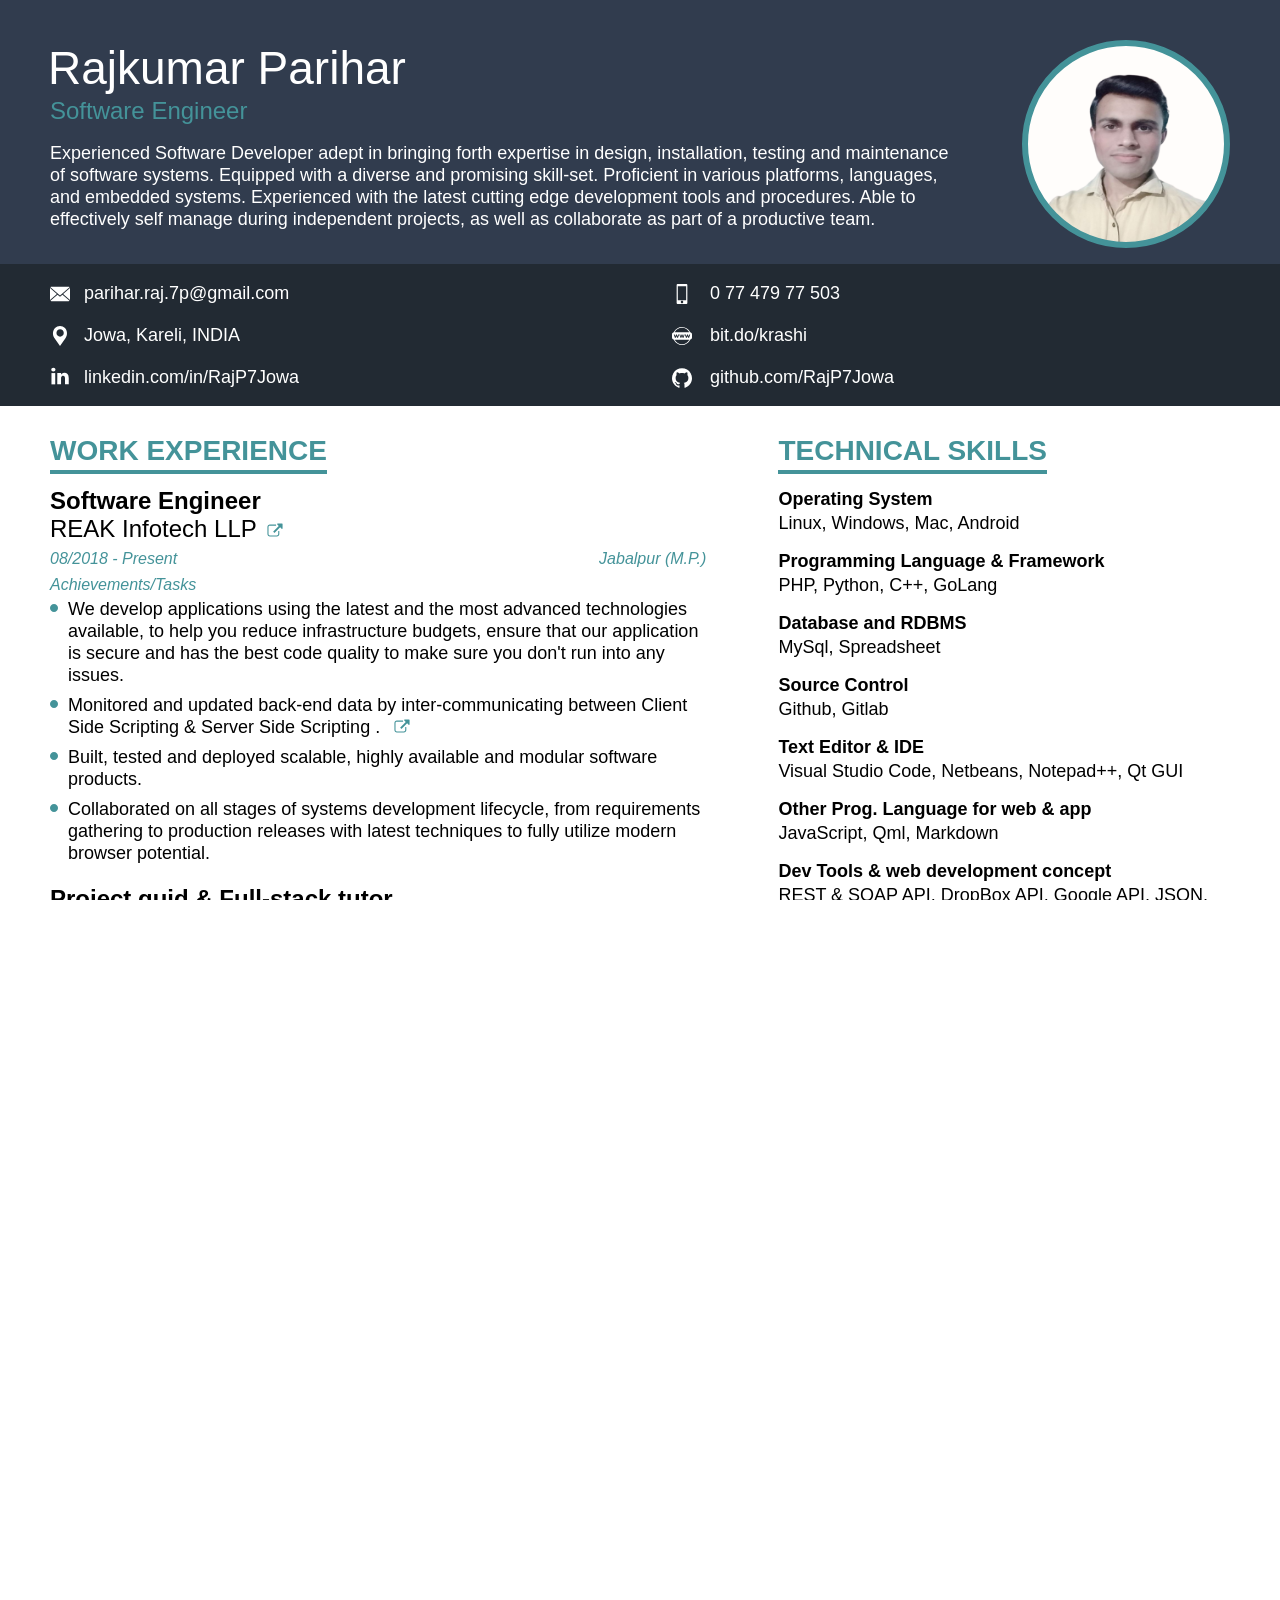
<file: index.html>
<html xml:lang="en-US" id="Ramni" lang="en-US"><head>
    <meta http-equiv="content-type" content="text/html; charset=UTF-8">
    <meta charset="utf-8">
    <title>Raj Parihar</title>
    <link rel="stylesheet" type="text/css" href="./assets/styles.css">
   
    <meta name="title" content="Raj Parihar">
    <meta name="description" content="Software Engineer">

    <!-- Open Graph / Facebook -->
    <meta property="og:type" content="website">
    <meta property="og:url" content="https://bit.do/rajp7jowa/">
    <meta property="og:title" content="Raj Parihar">
    <meta property="og:description" content="Software Engineer">
    <meta property="og:image" content="https://repository-images.githubusercontent.com/254122640/ba343c00-8d69-11eb-802e-8c443d998c90">

    <!-- Twitter -->
    <meta property="twitter:card" content="summary_large_image">
    <meta property="twitter:url" content="https://bit.do/rajp7jowa/">
    <meta property="twitter:title" content="Raj Parihar">
    <meta property="twitter:description" content="Software Engineer">
    <meta property="twitter:image" content="https://repository-images.githubusercontent.com/254122640/ba343c00-8d69-11eb-802e-8c443d998c90">

    
</head>

<body id="q1sx_q-editor" q1uc_q-status="done" class="hover-firefox q1jj_q-firefox q1jg_q-download-due-to-premium" data-nvt-category="editor" data-q1vy_q-mode="q1sv_q-resume-edit">
    <div class="q1ne_q-page q1ta_q-wrapper qjx_q" data-q1ns_q="A4" data-q1vz_q-id="b56bf180-78b7-11ea-92cc-2b1dc00fddeb">
        <div class="yna-x-doc-4 q1ta_q q1ta_q-resume" data-q1ss_q-option="ubuntu" data-q1ss_q-size="2" data-q1qo_q-class="2" data-q1qo_q-option="1" data-q1tt_q="mid" data-q1jq_q="58" data-q1jq_q-rates-left="x-bs-2" data-q1jq_q-rates-right="x-bs-1" data-q1su_q-label-hide="false" data-q1nu_q-index="3" data-q1ta_q-index="0" data-q1ma_q="1612681347438-0" data-cv-resume-has-footer="false">
            <div class="q1ne_q-sides q1nt_q-box">
                <div class="x-t-c1 q1xq_q-side-top" data-q1qd_q-show="true" data-q1qd_q-style="round">
                    <div class="q1xq_q-header">
                        <div class="q1xq_q-header-inner">
                            <div class="q1xq_q-specific-sub-header q1xf_q-sizing q1gi_q-after">
                                <div class="q1xq_q-name-container">
                                    <div class="q1py_q-full-name q1ss_q-size-a q1ss_q-b q1xk_q-wrap-pdf ">
                                        Rajkumar Parihar</div>
                                    <div class="q1tj_q-title">
                                        <div class="yna-section-title yna-section-title q1jh_q q1nj_q-basic q1jh_q-simple" data-q1hk_q="title1586255148465" data-q1db_q="title">
                                            <div class="q1wb_q q1cu_q-field q1cu_q-field-outer" data-novo-align="" data-q1vh_q-text-enabled="false">
                                                <div class="q1wb_q q1cu_q-field q1cu_q-field-inner">
                                                    <div data-q1py_q="title-desc" class="q1ss_q-size-c q1ss_q-b q1py_q x-t-c1-color q1xk_q-wrap-pdf q1py_q-mandatory" data-qwd_q="Professional Title">Software
                                                        Engineer
                                                    </div>
                                                </div>
                                            </div>
                                        </div>
                                    </div>
                                </div>
                                <div class="q1tj_q-summary">
                                    <div class="yna-section-summary q1jh_q q1nj_q-basic q1jh_q-simple" data-q1hk_q="summary1586255152680" data-q1db_q="summary">
                                        <div class="q1wb_q q1cu_q-field q1cu_q-field-outer" data-novo-align="" data-q1vh_q-text-enabled="true">
                                            <div class="q1wb_q q1cu_q-field q1cu_q-field-inner">
                                                <div class="q1py_q q1ss_q-size-e q1ss_q-b q1py_q-mandatory">Experienced Software Developer adept in bringing forth expertise in design, installation, testing and maintenance of software systems. Equipped with a diverse and promising skill-set. Proficient in various platforms, languages, and embedded systems. Experienced with the latest cutting edge development tools and procedures. Able to effectively self manage during independent projects, as well as collaborate as part of a productive team.</div>
                                            </div>
                                        </div>
                                    </div>
                                </div>
                            </div>
                            <div class="q1cu_q-photo q1jh_q  q1jh_q-mode-edit" data-q1db_q="photo">

                                <div class="q1qd_q-holder" style="width:208px!important; max-width:220px!important; max-height:220px!important;">
                                    <div class="q1qd_q-holder-img x-t-c2-border" style="width:208px!important; max-width:220px!important; max-height:220px!important; height:208px!important; background: url('./assets/rajimg.png') no-repeat;background-size: 100% 100%;">
                                    </div>
                                </div>
                            </div>
                        </div>
                    </div>
                    <div class="q1tj_q-contact x-t-c1-darker q1tj_q-0 q1xq_q-full-width">
                        <div class="yna-section-contact q1jh_q q1jh_q-simple" data-q1db_q="contact" data-das="1612681760366" data-q1jx_q-groups="true">
                            <div class="q1xi_q-group">
                                <div class="q1xq_q-contact" data-q1py_q-name="email">
                                    <div class="q1tc_q-contact" style="background-image: url('./assets/email.svg');">
                                    </div><a href="mailto:parihar.raj.7p@gmail.com" class="q1py_q-contact q1ss_q-size-e q1ss_q-b q1xk_q-wrap-pdf ">parihar.raj.7p@gmail.com</a>
                                </div>
                                <div class="q1xq_q-contact" data-q1py_q-name="phone">
                                    <div class="q1tc_q-contact" style="background-image: url('./assets/phone.svg');">
                                    </div><a class="q1py_q-contact q1ss_q-size-e q1ss_q-b q1xk_q-wrap-pdf " href="./profile.png">0 77
                                        479 77 503</a>
                                </div>
                            </div>
                            <div class="q1xi_q-group">
                                <div class="q1xq_q-contact" data-q1py_q-name="address_mask">
                                    <div class="q1tc_q-contact" style="background-image: url('./assets/address.svg');">
                                    </div><a class="q1py_q-contact q1ss_q-size-e q1ss_q-b q1xk_q-wrap-pdf " href="https://goo.gl/maps/8654zmmfM7KNDVEi8">Jowa,
                                        Kareli, INDIA</a>
                                </div>
                                <div class="q1xq_q-contact" data-q1py_q-name="website">
                                    <div class="q1tc_q-contact" style="background-image: url('./assets/www.svg');">
                                    </div><a href="http://bit.do/krashi" class="q1py_q-contact q1ss_q-size-e q1ss_q-b q1xk_q-wrap-pdf ">bit.do/krashi</a>
                                </div>
                            </div>
                            <div class="q1xi_q-group">
                                <div class="q1xq_q-contact" data-q1py_q-name="linkedin">
                                    <div class="q1tc_q-contact" style="background-image: url('./assets/linkedin.svg');">
                                    </div><a href="https://linkedin.com/in/RajP7Jowa" class="q1py_q-contact q1ss_q-size-e q1ss_q-b q1xk_q-wrap-pdf ">linkedin.com/in/RajP7Jowa</a>
                                </div>
                                <div class="q1xq_q-contact" data-q1py_q-name="github">
                                    <div class="q1tc_q-contact" style="background-image: url('./assets/github.svg');">
                                    </div><a href="https://github.com/RajP7Jowa" class="q1py_q-contact q1ss_q-size-e q1ss_q-b q1xk_q-wrap-pdf ">github.com/RajP7Jowa</a>
                                </div>
                            </div>
                        </div>
                    </div>
                </div>
                <div class="xslot1" data-q1gm_q-level="0">
                    <div class="yna-section-work q1jh_q  q1wc_q-big qzv_q" data-qzz_q="1" data-q1xk_q-el-list-el-row="1" data-q1db_q="work">
                        <div class="q1xq_q-section-header ">
                            <div class="q1jh_q-header-holder q1gi_q-after">
                                <div class="x-t-c2-border q1gi_q-after q1nt_q-box">
                                    <div class="q1wb_q q1cu_q-field q1cu_q-field-outer" data-novo-align="" data-q1vh_q-text-enabled="false">
                                        <div class="q1wb_q q1cu_q-field q1cu_q-field-inner">
                                            <div data-q1py_q="work-lbl" tabindex="-1" class="q1py_q q1py_q-label q1ss_q-size-b q1ss_q-a x-t-c1-color q1xk_q-wrap-pdf  q1py_q-label" data-qwd_q="Work Experience">
                                                Work Experience</div>
                                        </div>
                                    </div>
                                </div>
                            </div>
                        </div>
                        <div class="qzv_q">
                            <div class="q1xi_q-group" data-q1xi_q-group-key="work1586255183401">
                                <div class="yna-el-work-0 q1xi_q" data-q1hk_q="work1586255183401" data-q1xi_q-index="0">
                                    <div class="q1xq_q-el-content">
                                        <div class="q1xq_q-el-role">
                                            <div class="q1wb_q q1cu_q-field q1cu_q-field-outer" data-novo-align="" data-q1vh_q-text-enabled="false">
                                                <div class="q1wb_q q1cu_q-field q1cu_q-field-inner">
                                                    <div data-q1py_q="work-x_vs-role" class="q1py_q-el q1ss_q-size-c q1ss_q-a  q1xk_q-wrap-pdf q1py_q-mandatory" data-qwd_q="Title/Position">Software
                                                        Engineer
                                                    </div>
                                                </div>
                                            </div>
                                        </div>
                                        <div class="q1xq_q-el-place">
                                            <div class="q1wb_q q1cu_q-field q1cu_q-field-outer" data-novo-align="" data-q1vh_q-text-enabled="false">
                                                <div class="q1wb_q q1cu_q-field q1cu_q-field-inner">
                                                    <div data-q1py_q="work-x_vs-place" class="q1py_q-el q1ss_q-size-c q1ss_q-b q1xk_q-wrap-pdf q1py_q-mandatory" data-qwd_q="Workplace/Company">REAK
                                                        Infotech LLP<div class="q1cy_q-doc-wrap yna-q1vz_q-just-visual">
                                                            &nbsp;<a class="q1cy_q-doc yna-q1vz_q-just-visual" href="http://reak.in/"><svg class="q1tc_q-hyperlink yna-q1vz_q-just-visual" style="background-image: url('./assets/link.svg')"></svg></a>
                                                        </div>
                                                    </div>
                                                </div>
                                            </div>
                                        </div>
                                        <div class="q1ne_q-el-period q1te_q-component">
                                            <div class="q1wb_q q1cu_q-field q1cu_q-field-outer" data-novo-align="" data-q1vh_q-text-enabled="false">
                                                <div class="q1wb_q q1cu_q-field q1cu_q-field-inner">
                                                    <div data-q1py_q="work-x_vs-period" tabindex="-1" class="q1ss_q-size-f q1ss_q-c x-t-c1-color q1py_q-el-period x-t-c1-color q1xk_q-wrap-pdf q1py_q-el q1py_q-inline-block" data-qwd_q="mm/yyyy - Present">
                                                        08/2018&nbsp;-&nbsp;Present<div class="yna-q1vz_q-just-visual q1tl_q-just-white">
                                                            ,&nbsp;</div>
                                                    </div>
                                                </div>
                                            </div>
                                            <div class="q1xq_q-loc-right q1xq_q-el-loc">
                                                <div class="q1wb_q q1cu_q-field q1cu_q-field-outer" data-novo-align="" data-q1vh_q-text-enabled="false">
                                                    <div class="q1wb_q q1cu_q-field q1cu_q-field-inner">
                                                        <div data-q1py_q="work-x_vs-loc" class="q1py_q-el q1ss_q-size-f q1ss_q-c x-t-c1-color q1xk_q-wrap-pdf" data-qwd_q="City, Country (optional)">Jabalpur (M.P.)
                                                        </div>
                                                    </div>
                                                </div>
                                            </div>
                                        </div>
                                        <div class="q1xq_q-el-list">
                                            <div class="q1xq_q-el-header">
                                                <div class="q1gi_q-after q1nt_q-box">
                                                    <div class="q1wb_q q1cu_q-field q1cu_q-field-outer" data-novo-align="" data-q1vh_q-text-enabled="false">
                                                        <div class="q1wb_q q1cu_q-field q1cu_q-field-inner">
                                                            <div data-q1py_q="work-x_vs-lbl_list" tabindex="-1" class="q1ss_q-size-f q1ss_q-c q1py_q-el q1py_q-label x-t-c1-color q1xk_q-wrap-pdf q1py_q-label" data-qwd_q="Achievements/Tasks">
                                                                Achievements/Tasks</div>
                                                        </div>
                                                    </div>
                                                </div>
                                            </div>
                                            <div class="q1su_q q1ss_q-b">
                                                <div class="q1xq_q-group" data-q1wy_q-temp="work-1612681347303-1612681347300">
                                                    <div class="yna-list-el-work-0-list-0 q1su_q-el" data-q1su_q-el-index="0" data-q1wy_q-temp="1612681347303">
                                                        <div class="q1ne_q-list-item-bullet" style="background-image: url('./assets/circle.svg');">
                                                        </div>
                                                        <div class="q1xq_q-el-sub-content">
                                                            <div class="q1wb_q q1cu_q-field q1cu_q-field-outer" data-novo-align="" data-q1vh_q-text-enabled="true">
                                                                <div class="q1wb_q q1cu_q-field q1cu_q-field-inner">
                                                                    <div data-q1py_q="work-x_vs-list-x_vs" class="q1py_q-el q1ss_q-size-e" data-qwd_q="Accomplishment/Responsibility/Task">
                                                                       We develop applications using the latest and the most advanced technologies available, to help you reduce infrastructure budgets, ensure that our application is secure and has the best code quality to make sure you don't run into any issues.                                                                       
                                                                    </div>
                                                                </div>
                                                            </div>
                                                        </div>
                                                    </div>
                                                </div>
                                                <div class="q1xq_q-group" data-q1wy_q-temp="work-1612681347304-1612681347300">
                                                    <div class="yna-list-el-work-0-list-1 q1su_q-el" data-q1su_q-el-index="1" data-q1wy_q-temp="1612681347304">
                                                        <div class="q1ne_q-list-item-bullet" style="background-image: url('./assets/circle.svg');">
                                                        </div>
                                                        <div class="q1xq_q-el-sub-content">
                                                            <div class="q1wb_q q1cu_q-field q1cu_q-field-outer" data-novo-align="" data-q1vh_q-text-enabled="true">
                                                                <div class="q1wb_q q1cu_q-field q1cu_q-field-inner">
                                                                    <div class="q1py_q-el q1ss_q-size-e"> Monitored and updated back-end data by inter-communicating between Client Side Scripting &amp; Server Side Scripting .
                                                                        <div class="q1cy_q-doc-wrap yna-q1vz_q-just-visual">
                                                                            &nbsp;<a class="q1cy_q-doc yna-q1vz_q-just-visual" href="https://mul8r.com/"><svg class="q1tc_q-hyperlink yna-q1vz_q-just-visual" style="background-image: url('./assets/link.svg')"></svg></a>
                                                                        </div>
                                                                    </div>
                                                                </div>
                                                            </div>
                                                        </div>
                                                    </div>
                                                </div>
                                                <div class="q1xq_q-group" data-q1wy_q-temp="work-1612681347305-1612681347300">
                                                    <div class="yna-list-el-work-0-list-2 q1su_q-el" data-q1su_q-el-index="2" data-q1wy_q-temp="1612681347305">
                                                        <div class="q1ne_q-list-item-bullet" style="background-image: url('./assets/circle.svg');">
                                                        </div>
                                                        <div class="q1xq_q-el-sub-content">
                                                            <div class="q1wb_q q1cu_q-field q1cu_q-field-outer" data-novo-align="" data-q1vh_q-text-enabled="true">
                                                                <div class="q1wb_q q1cu_q-field q1cu_q-field-inner">
                                                                    <div class="q1py_q-el q1ss_q-size-e"> Built, tested and deployed scalable, highly available and modular software products.</div>
                                                                </div>
                                                            </div>
                                                        </div>
                                                    </div>
                                                </div>
                                                <div class="q1xq_q-group" data-q1wy_q-temp="work-1612681347306-1612681347300">
                                                    <div class="yna-list-el-work-0-list-3 q1su_q-el" data-q1su_q-el-index="3" data-q1wy_q-temp="1612681347306">
                                                        <div class="q1ne_q-list-item-bullet" style="background-image: url('./assets/circle.svg');">
                                                        </div>
                                                        <div class="q1xq_q-el-sub-content">
                                                            <div class="q1wb_q q1cu_q-field q1cu_q-field-outer" data-novo-align="" data-q1vh_q-text-enabled="true">
                                                                <div class="q1wb_q q1cu_q-field q1cu_q-field-inner">
                                                                    <div class="q1py_q-el q1ss_q-size-e"> Collaborated on all stages of systems development lifecycle, from requirements gathering to production releases with latest techniques to fully utilize modern browser potential.</div>
                                                                </div>
                                                            </div>
                                                        </div>
                                                    </div>
                                                </div>
                                            </div>
                                        </div>
                                    </div>
                                </div>
                            </div>
                            
                            <div class="q1xi_q-group" data-q1xi_q-group-key="work1586255183412">
                                <div class="yna-el-work-0 q1xi_q" data-q1hk_q="work1586255183401" data-q1xi_q-index="0">
                                    <div class="q1xq_q-el-content">
                                        <div class="q1xq_q-el-role">
                                            <div class="q1wb_q q1cu_q-field q1cu_q-field-outer" data-novo-align="" data-q1vh_q-text-enabled="false">
                                                <div class="q1wb_q q1cu_q-field q1cu_q-field-inner">
                                                    <div data-q1py_q="work-x_vs-role" class="q1py_q-el q1ss_q-size-c q1ss_q-a  q1xk_q-wrap-pdf q1py_q-mandatory" data-qwd_q="Title/Position">Project guid &amp; Full-stack tutor
                                                    </div>
                                                </div>
                                            </div>
                                        </div>
                                        <div class="q1xq_q-el-place">
                                            <div class="q1wb_q q1cu_q-field q1cu_q-field-outer" data-novo-align="" data-q1vh_q-text-enabled="false">
                                                <div class="q1wb_q q1cu_q-field q1cu_q-field-inner">
                                                    <div data-q1py_q="work-x_vs-place" class="q1py_q-el q1ss_q-size-c q1ss_q-b q1xk_q-wrap-pdf q1py_q-mandatory" data-qwd_q="Workplace/Company"> 
                                                        Guru Ramdas Khalsa Institute of Science &amp; Technology.<br>
                                                        (Rajiv Gandhi Technical University, Bhopal) 
                                                        <div class="q1cy_q-doc-wrap yna-q1vz_q-just-visual">
                                                            &nbsp;<a class="q1cy_q-doc yna-q1vz_q-just-visual" href="http://grkistmca.co.in/"><svg class="q1tc_q-hyperlink yna-q1vz_q-just-visual" style="background-image: url('./assets/link.svg')"></svg></a>
                                                        </div>
                                                    </div>
                                                </div>
                                            </div>
                                        </div>
                                        <div class="q1ne_q-el-period q1te_q-component">
                                            <div class="q1wb_q q1cu_q-field q1cu_q-field-outer" data-novo-align="" data-q1vh_q-text-enabled="false">
                                                <div class="q1wb_q q1cu_q-field q1cu_q-field-inner">
                                                    <div data-q1py_q="work-x_vs-period" tabindex="-1" class="q1ss_q-size-f q1ss_q-c x-t-c1-color q1py_q-el-period x-t-c1-color q1xk_q-wrap-pdf q1py_q-el q1py_q-inline-block" data-qwd_q="mm/yyyy - Present">
                                                        04/2021&nbsp;-&nbsp;06/2021<div class="yna-q1vz_q-just-visual q1tl_q-just-white">
                                                            ,&nbsp;</div>
                                                    </div>
                                                </div>
                                            </div>
                                            <div class="q1xq_q-loc-right q1xq_q-el-loc">
                                                <div class="q1wb_q q1cu_q-field q1cu_q-field-outer" data-novo-align="" data-q1vh_q-text-enabled="false">
                                                    <div class="q1wb_q q1cu_q-field q1cu_q-field-inner">
                                                        <div data-q1py_q="work-x_vs-loc" class="q1py_q-el q1ss_q-size-f q1ss_q-c x-t-c1-color q1xk_q-wrap-pdf" data-qwd_q="City, Country (optional)">Jabalpur (M.P.)
                                                        </div>
                                                    </div>
                                                </div>
                                            </div>
                                        </div>
                                        <div class="q1xq_q-el-list">
                                            <div class="q1xq_q-el-header">
                                                <div class="q1gi_q-after q1nt_q-box">
                                                    <div class="q1wb_q q1cu_q-field q1cu_q-field-outer" data-novo-align="" data-q1vh_q-text-enabled="false">
                                                        <div class="q1wb_q q1cu_q-field q1cu_q-field-inner">
                                                            <div data-q1py_q="work-x_vs-lbl_list" tabindex="-1" class="q1ss_q-size-f q1ss_q-c q1py_q-el q1py_q-label x-t-c1-color q1xk_q-wrap-pdf q1py_q-label" data-qwd_q="Achievements/Tasks">
                                                                Achievements/Tasks</div>
                                                        </div>
                                                    </div>
                                                </div>
                                            </div>
                                            <div class="q1su_q q1ss_q-b">
                                                <div class="q1xq_q-group" data-q1wy_q-temp="work-1612681347303-1612681347300">
                                                    <div class="yna-list-el-work-0-list-0 q1su_q-el" data-q1su_q-el-index="0" data-q1wy_q-temp="1612681347303">
                                                        <div class="q1ne_q-list-item-bullet" style="background-image: url('./assets/circle.svg');">
                                                        </div>
                                                        <div class="q1xq_q-el-sub-content">
                                                            <div class="q1wb_q q1cu_q-field q1cu_q-field-outer" data-novo-align="" data-q1vh_q-text-enabled="true">
                                                                <div class="q1wb_q q1cu_q-field q1cu_q-field-inner">
                                                                    <div data-q1py_q="work-x_vs-list-x_vs" class="q1py_q-el q1ss_q-size-e" data-qwd_q="Accomplishment/Responsibility/Task"> We start training on every php project with the basics.
                                                                    </div>
                                                                </div>
                                                            </div>
                                                        </div>
                                                    </div>
                                                </div>
                                                <div class="q1xq_q-group" data-q1wy_q-temp="work-1612681347304-1612681347300">
                                                    <div class="yna-list-el-work-0-list-1 q1su_q-el" data-q1su_q-el-index="1" data-q1wy_q-temp="1612681347304">
                                                        <div class="q1ne_q-list-item-bullet" style="background-image: url('./assets/circle.svg');">
                                                        </div>
                                                        <div class="q1xq_q-el-sub-content">
                                                            <div class="q1wb_q q1cu_q-field q1cu_q-field-outer" data-novo-align="" data-q1vh_q-text-enabled="true">
                                                                <div class="q1wb_q q1cu_q-field q1cu_q-field-inner">
                                                                    <div class="q1py_q-el q1ss_q-size-e"> We help to students to split up your project into simpler modules for easy understanding.
                                                                    </div>
                                                                </div>
                                                            </div>
                                                        </div>
                                                    </div>
                                                </div>
                                                <div class="q1xq_q-group" data-q1wy_q-temp="work-1612681347305-1612681347300">
                                                    <div class="yna-list-el-work-0-list-2 q1su_q-el" data-q1su_q-el-index="2" data-q1wy_q-temp="1612681347305">
                                                        <div class="q1ne_q-list-item-bullet" style="background-image: url('./assets/circle.svg');">
                                                        </div>
                                                        <div class="q1xq_q-el-sub-content">
                                                            <div class="q1wb_q q1cu_q-field q1cu_q-field-outer" data-novo-align="" data-q1vh_q-text-enabled="true">
                                                                <div class="q1wb_q q1cu_q-field q1cu_q-field-inner">
                                                                    <div class="q1py_q-el q1ss_q-size-e"> We introduce to a well-developed repository of foundation content.</div>
                                                                </div>
                                                            </div>
                                                        </div>
                                                    </div>
                                                </div>
                                                <div class="q1xq_q-group" data-q1wy_q-temp="work-1612681347306-1612681347300">
                                                    <div class="yna-list-el-work-0-list-3 q1su_q-el" data-q1su_q-el-index="3" data-q1wy_q-temp="1612681347306">
                                                        <div class="q1ne_q-list-item-bullet" style="background-image: url('./assets/circle.svg');">
                                                        </div>
                                                        <div class="q1xq_q-el-sub-content">
                                                            <div class="q1wb_q q1cu_q-field q1cu_q-field-outer" data-novo-align="" data-q1vh_q-text-enabled="true">
                                                                <div class="q1wb_q q1cu_q-field q1cu_q-field-inner">
                                                                    <div class="q1py_q-el q1ss_q-size-e"> we guide to students integrating every module into a fully functional end product. </div>
                                                                </div>
                                                            </div>
                                                        </div>
                                                    </div>
                                                </div>
                                            </div>
                                        </div>
                                    </div>
                                </div>
                            </div>

                            <div class="q1xi_q-group" data-q1xi_q-group-key="work1586255185227">
                                <div class="yna-el-work-1 q1xi_q" data-q1hk_q="work1586255185227" data-q1xi_q-index="1">
                                    <div class="q1xq_q-el-content">
                                        <div class="q1xq_q-el-role">
                                            <div class="q1wb_q q1cu_q-field q1cu_q-field-outer" data-novo-align="" data-q1vh_q-text-enabled="false">
                                                <div class="q1wb_q q1cu_q-field q1cu_q-field-inner">
                                                    <div data-q1py_q="work-x_vs-role" class="q1py_q-el q1ss_q-size-c q1ss_q-a  q1xk_q-wrap-pdf q1py_q-mandatory" data-qwd_q="Title/Position">Software Developer and Data Analyst</div>
                                                </div>
                                            </div>
                                        </div>
                                        <div class="q1xq_q-el-place">
                                            <div class="q1wb_q q1cu_q-field q1cu_q-field-outer" data-novo-align="" data-q1vh_q-text-enabled="false">
                                                <div class="q1wb_q q1cu_q-field q1cu_q-field-inner">
                                                    <div data-q1py_q="work-x_vs-place" class="q1py_q-el q1ss_q-size-c q1ss_q-b q1xk_q-wrap-pdf q1py_q-mandatory" data-qwd_q="Workplace/Company">Ruprah
                                                        Computers
                                                        &amp; Commtech Engineers<div class="q1cy_q-doc-wrap yna-q1vz_q-just-visual">
                                                            &nbsp;<a class="q1cy_q-doc yna-q1vz_q-just-visual" href="https://www.ruprahcomputers.com/contactus.htm"><svg class="q1tc_q-hyperlink yna-q1vz_q-just-visual" style="background-image: url('./assets/link.svg')"></svg></a>
                                                        </div>
                                                    </div>
                                                </div>
                                            </div>
                                        </div>
                                        <div class="q1ne_q-el-period q1te_q-component">
                                            <div class="q1wb_q q1cu_q-field q1cu_q-field-outer" data-novo-align="" data-q1vh_q-text-enabled="false">
                                                <div class="q1wb_q q1cu_q-field q1cu_q-field-inner">
                                                    <div data-q1py_q="work-x_vs-period" tabindex="-1" class="q1ss_q-size-f q1ss_q-c x-t-c1-color q1py_q-el-period x-t-c1-color q1xk_q-wrap-pdf q1py_q-el q1py_q-inline-block" data-qwd_q="mm/yyyy - Present">
                                                        12/2017&nbsp;-&nbsp;08/2018<div class="yna-q1vz_q-just-visual q1tl_q-just-white">
                                                            ,&nbsp;</div>
                                                    </div>
                                                </div>
                                            </div>
                                            <div class="q1xq_q-loc-right q1xq_q-el-loc">
                                                <div class="q1wb_q q1cu_q-field q1cu_q-field-outer" data-novo-align="" data-q1vh_q-text-enabled="false">
                                                    <div class="q1wb_q q1cu_q-field q1cu_q-field-inner">
                                                        <div data-q1py_q="work-x_vs-loc" class="q1py_q-el q1ss_q-size-f q1ss_q-c x-t-c1-color q1xk_q-wrap-pdf" data-qwd_q="City, Country (optional)">Jabalpur (M. P.)
                                                        </div>
                                                    </div>
                                                </div>
                                            </div>
                                        </div>
                                        <div class="q1xq_q-el-list">
                                            <div class="q1xq_q-el-header">
                                                <div class="q1gi_q-after q1nt_q-box">
                                                    <div class="q1wb_q q1cu_q-field q1cu_q-field-outer" data-novo-align="" data-q1vh_q-text-enabled="false">
                                                        <div class="q1wb_q q1cu_q-field q1cu_q-field-inner">
                                                            <div data-q1py_q="work-x_vs-lbl_list" tabindex="-1" class="q1ss_q-size-f q1ss_q-c q1py_q-el q1py_q-label x-t-c1-color q1xk_q-wrap-pdf q1py_q-label" data-qwd_q="Achievements/Tasks">
                                                                Achievements/Tasks</div>
                                                        </div>
                                                    </div>
                                                </div>
                                            </div>
                                            <div class="q1su_q q1ss_q-b">
                                                <div class="q1xq_q-group" data-q1wy_q-temp="work-1612681347307-1612681347300">
                                                    <div class="yna-list-el-work-1-list-0 q1su_q-el" data-q1su_q-el-index="0" data-q1wy_q-temp="1612681347307">
                                                        <div class="q1ne_q-list-item-bullet" style="background-image: url('./assets/circle.svg');">
                                                        </div>
                                                        <div class="q1xq_q-el-sub-content">
                                                            <div class="q1wb_q q1cu_q-field q1cu_q-field-outer" data-novo-align="" data-q1vh_q-text-enabled="true">
                                                                <div class="q1wb_q q1cu_q-field q1cu_q-field-inner">
                                                                    <div data-q1py_q="work-x_vs-list-x_vs" class="q1py_q-el q1ss_q-size-e" data-qwd_q="Accomplishment/Responsibility/Task">Used programming capabilities in PHP, SQL, CSS, JavaScript and other libraries as needed.</div>
                                                                </div>
                                                            </div>
                                                        </div>
                                                    </div>
                                                </div>
                                                <div class="q1xq_q-group" data-q1wy_q-temp="work-1612681347308-1612681347300">
                                                    <div class="yna-list-el-work-1-list-1 q1su_q-el" data-q1su_q-el-index="1" data-q1wy_q-temp="1612681347308">
                                                        <div class="q1ne_q-list-item-bullet" style="background-image: url('./assets/circle.svg');">
                                                        </div>
                                                        <div class="q1xq_q-el-sub-content">
                                                            <div class="q1wb_q q1cu_q-field q1cu_q-field-outer" data-novo-align="" data-q1vh_q-text-enabled="true">
                                                                <div class="q1wb_q q1cu_q-field q1cu_q-field-inner">
                                                                    <div data-q1py_q="work-x_vs-list-x_vs" class="q1py_q-el q1ss_q-size-e" data-qwd_q="Accomplishment/Responsibility/Task"> Designed, implemented and monitored web pages and sites for continuous improvement.<div class="q1cy_q-doc-wrap yna-q1vz_q-just-visual">
                                                                            &nbsp;<a class="q1cy_q-doc yna-q1vz_q-just-visual" href="http://www.hariavtar.org/jecaajabalpur/"><svg class="q1tc_q-hyperlink yna-q1vz_q-just-visual" style="background-image: url('./assets/link.svg')"></svg></a>
                                                                        </div>
                                                                    </div>
                                                                </div>
                                                            </div>
                                                        </div>
                                                    </div>
                                                </div>
                                                <div class="q1xq_q-group" data-q1wy_q-temp="work-1612681347309-1612681347300">
                                                    <div class="yna-list-el-work-1-list-2 q1su_q-el" data-q1su_q-el-index="2" data-q1wy_q-temp="1612681347309">
                                                        <div class="q1ne_q-list-item-bullet" style="background-image: url('./assets/circle.svg');">
                                                        </div>
                                                        <div class="q1xq_q-el-sub-content">
                                                            <div class="q1wb_q q1cu_q-field q1cu_q-field-outer" data-novo-align="" data-q1vh_q-text-enabled="true">
                                                                <div class="q1wb_q q1cu_q-field q1cu_q-field-inner">
                                                                    <div data-q1py_q="work-x_vs-list-x_vs" class="q1py_q-el q1ss_q-size-e" data-qwd_q="Accomplishment/Responsibility/Task"> Electronic Data Processing for small data to extra large data volumes.</div>
                                                                </div>
                                                            </div>
                                                        </div>
                                                    </div>
                                                </div>
                                                <div class="q1xq_q-group" data-q1wy_q-temp="work-1612681347310-1612681347300">
                                                    <div class="yna-list-el-work-1-list-3 q1su_q-el" data-q1su_q-el-index="3" data-q1wy_q-temp="1612681347310">
                                                        <div class="q1ne_q-list-item-bullet" style="background-image: url('./assets/circle.svg');">
                                                        </div>
                                                        <div class="q1xq_q-el-sub-content">
                                                            <div class="q1wb_q q1cu_q-field q1cu_q-field-outer" data-novo-align="" data-q1vh_q-text-enabled="true">
                                                                <div class="q1wb_q q1cu_q-field q1cu_q-field-inner">
                                                                    <div data-q1py_q="work-x_vs-list-x_vs" class="q1py_q-el q1ss_q-size-e" data-qwd_q="Accomplishment/Responsibility/Task">  Examination Results and  other Confidential Data  Processing.<div class="q1cy_q-doc-wrap yna-q1vz_q-just-visual">
                                                                            &nbsp;<a class="q1cy_q-doc yna-q1vz_q-just-visual" href="https://www.rdujabalpur.net/"><svg class="q1tc_q-hyperlink yna-q1vz_q-just-visual" style="background-image: url('./assets/link.svg')"></svg></a>
                                                                        </div>
                                                                    </div>
                                                                </div>
                                                            </div>
                                                        </div>
                                                    </div>
                                                </div>
                                            </div>
                                        </div>
                                    </div>
                                </div>
                            </div>
                            
                        </div>
                    </div>
                    <div class="yna-section-edu q1jh_q  q1wc_q-big qzv_q" data-qzz_q="1" data-q1xk_q-el-list-el-row="2" data-q1db_q="edu">
                        <div class="q1xq_q-section-header ">
                            <div class="q1jh_q-header-holder q1gi_q-after">
                                <div class="x-t-c2-border q1gi_q-after q1nt_q-box">
                                    <div class="q1wb_q q1cu_q-field q1cu_q-field-outer" data-novo-align="" data-q1vh_q-text-enabled="false">
                                        <div class="q1wb_q q1cu_q-field q1cu_q-field-inner">
                                            <div data-q1py_q="edu-lbl" tabindex="-1" class="q1py_q q1py_q-label q1ss_q-size-b q1ss_q-a x-t-c1-color q1xk_q-wrap-pdf  q1py_q-label" data-qwd_q="Education">
                                                Education</div>
                                        </div>
                                    </div>
                                </div>
                            </div>
                        </div>
                        <div class="qzv_q">
                            <div class="q1xi_q-group" data-q1xi_q-group-key="edu1586255273130">
                                <div class="yna-el-edu-0 q1xi_q" data-q1hk_q="edu1586255273130" data-q1xi_q-index="0">
                                    <div class="q1xq_q-el-content">
                                        <div class="q1xq_q-el-role">
                                            <div class="q1wb_q q1cu_q-field q1cu_q-field-outer" data-novo-align="" data-q1vh_q-text-enabled="false">
                                                <div class="q1wb_q q1cu_q-field q1cu_q-field-inner">
                                                    <div data-q1py_q="edu-x_vs-role" class="q1py_q-el q1ss_q-size-c q1ss_q-a  q1xk_q-wrap-pdf q1py_q-mandatory" data-qwd_q="Study Program">Master of
                                                        Computer
                                                        Application (MCA)</div>
                                                </div>
                                            </div>
                                        </div>
                                        <div class="q1xq_q-el-place">
                                            <div class="q1wb_q q1cu_q-field q1cu_q-field-outer" data-novo-align="" data-q1vh_q-text-enabled="false">
                                                <div class="q1wb_q q1cu_q-field q1cu_q-field-inner">
                                                    <div data-q1py_q="edu-x_vs-place" class="q1py_q-el q1ss_q-size-c q1ss_q-b q1py_q-mandatory" data-qwd_q="Institution/Place of Education">Guru Ramdas Khalsa
                                                        Institute of Science &amp; Technology.
                                                        <br>(Rajiv Gandhi Technical University, Bhopal)
                                                        <div class="q1cy_q-doc-wrap yna-q1vz_q-just-visual">
                                                            &nbsp;<a class="q1cy_q-doc yna-q1vz_q-just-visual" href="http://grkistmca.co.in"><svg class="q1tc_q-hyperlink yna-q1vz_q-just-visual" style="background-image: url('./assets/link.svg')"></svg></a>
                                                        </div>
                                                    </div>
                                                </div>
                                            </div>
                                        </div>
                                        <div class="q1ne_q-el-period q1te_q-component">
                                            <div class="q1wb_q q1cu_q-field q1cu_q-field-outer" data-novo-align="" data-q1vh_q-text-enabled="false">
                                                <div class="q1wb_q q1cu_q-field q1cu_q-field-inner">
                                                    <div data-q1py_q="edu-x_vs-period" tabindex="-1" class="q1ss_q-size-f q1ss_q-c x-t-c1-color q1py_q-el-period x-t-c1-color q1xk_q-wrap-pdf q1py_q-el q1py_q-inline-block" data-qwd_q="mm/yyyy - Present">
                                                        07/2016&nbsp;-&nbsp;07/2018<div class="yna-q1vz_q-just-visual q1tl_q-just-white">
                                                            ,&nbsp;</div>
                                                    </div>
                                                </div>
                                            </div>
                                            <div class="q1xq_q-loc-right q1xq_q-el-loc">
                                                <div class="q1wb_q q1cu_q-field q1cu_q-field-outer" data-novo-align="" data-q1vh_q-text-enabled="false">
                                                    <div class="q1wb_q q1cu_q-field q1cu_q-field-inner">
                                                        <div data-q1py_q="edu-x_vs-loc" class="q1py_q-el q1ss_q-size-f q1ss_q-c x-t-c1-color q1xk_q-wrap-pdf" data-qwd_q="City, Country or GPA (optional)">Jabalpur (MP)
                                                        </div>
                                                    </div>
                                                </div>
                                            </div>
                                        </div>
                                    </div>
                                </div>
                            </div>
                            <div class="q1xi_q-group" data-q1xi_q-group-key="edu1586255275116">
                                <div class="yna-el-edu-1 q1xi_q" data-q1hk_q="edu1586255275116" data-q1xi_q-index="1">
                                    <div class="q1xq_q-el-content">
                                        <div class="q1xq_q-el-role">
                                            <div class="q1wb_q q1cu_q-field q1cu_q-field-outer" data-novo-align="" data-q1vh_q-text-enabled="false">
                                                <div class="q1wb_q q1cu_q-field q1cu_q-field-inner">
                                                    <div data-q1py_q="edu-x_vs-role" class="q1py_q-el q1ss_q-size-c q1ss_q-a  q1xk_q-wrap-pdf q1py_q-mandatory" data-qwd_q="Study Program">Bachelor of
                                                        Computer
                                                        Application (BCA)</div>
                                                </div>
                                            </div>
                                        </div>
                                        <div class="q1xq_q-el-place">
                                            <div class="q1wb_q q1cu_q-field q1cu_q-field-outer" data-novo-align="" data-q1vh_q-text-enabled="false">
                                                <div class="q1wb_q q1cu_q-field q1cu_q-field-inner">
                                                    <div data-q1py_q="edu-x_vs-place" class="q1py_q-el q1ss_q-size-c q1ss_q-b q1py_q-mandatory" data-qwd_q="Institution/Place of Education">Jabalpur College of
                                                        Computers and Communication. <br>(Rani Durgawati
                                                        University, Jabalpur)<div class="q1cy_q-doc-wrap yna-q1vz_q-just-visual">
                                                            &nbsp;<a class="q1cy_q-doc yna-q1vz_q-just-visual" href="http://jbpccc.in"><svg class="q1tc_q-hyperlink yna-q1vz_q-just-visual" style="background-image: url('./assets/link.svg')"></svg></a>
                                                        </div>
                                                    </div>
                                                </div>
                                            </div>
                                        </div>
                                        <div class="q1ne_q-el-period q1te_q-component">
                                            <div class="q1wb_q q1cu_q-field q1cu_q-field-outer" data-novo-align="" data-q1vh_q-text-enabled="false">
                                                <div class="q1wb_q q1cu_q-field q1cu_q-field-inner">
                                                    <div data-q1py_q="edu-x_vs-period" tabindex="-1" class="q1ss_q-size-f q1ss_q-c x-t-c1-color q1py_q-el-period x-t-c1-color q1xk_q-wrap-pdf q1py_q-el q1py_q-inline-block" data-qwd_q="mm/yyyy - Present">
                                                        07/2013&nbsp;-&nbsp;07/2016<div class="yna-q1vz_q-just-visual q1tl_q-just-white">
                                                            ,&nbsp;</div>
                                                    </div>
                                                </div>
                                            </div>
                                            <div class="q1xq_q-loc-right q1xq_q-el-loc">
                                                <div class="q1wb_q q1cu_q-field q1cu_q-field-outer" data-novo-align="" data-q1vh_q-text-enabled="false">
                                                    <div class="q1wb_q q1cu_q-field q1cu_q-field-inner">
                                                        <div data-q1py_q="edu-x_vs-loc" class="q1py_q-el q1ss_q-size-f q1ss_q-c x-t-c1-color q1xk_q-wrap-pdf" data-qwd_q="City, Country or GPA (optional)">Jabalpur (MP)
                                                        </div>
                                                    </div>
                                                </div>
                                            </div>
                                        </div>
                                    </div>
                                </div>
                            </div>
                        </div>
                    </div>
                    
                </div>
                <div class="xslot2" data-q1gm_q-level="0">
                    <div class="yna-section-tech q1jh_q  q1wc_q-small qzv_q" data-qzz_q="1" data-q1db_q="tech">
                        <div class="q1xq_q-section-header ">
                            <div class="q1jh_q-header-holder q1gi_q-after">
                                <div class="x-t-c2-border q1gi_q-after q1nt_q-box">
                                    <div class="q1wb_q q1cu_q-field q1cu_q-field-outer" data-novo-align="" data-q1vh_q-text-enabled="false">
                                        <div class="q1wb_q q1cu_q-field q1cu_q-field-inner">
                                            <div data-q1py_q="tech-lbl" tabindex="-1" class="q1py_q q1py_q-label q1ss_q-size-b q1ss_q-a x-t-c1-color q1xk_q-wrap-pdf  q1py_q-label" data-qwd_q="Technical Skills">Technical Skills
                                            </div>
                                        </div>
                                    </div>
                                </div>
                            </div>
                        </div>
                        <div class="qzv_q">
                            <div class="q1xi_q-group" data-q1xi_q-group-key="tech1586255248713">
                                <div class="yna-el-tech-0 q1xi_q" data-q1hk_q="tech1586255248713" data-q1xi_q-index="0">
                                    <div class="q1xq_q-el-content">
                                        <div class="q1xq_q-el-header q1ne_q-el-name-period">
                                            <div class="q1wb_q q1cu_q-field q1cu_q-field-outer" data-novo-align="" data-q1vh_q-text-enabled="false">
                                                <div class="q1wb_q q1cu_q-field q1cu_q-field-inner">
                                                    <div data-q1py_q="tech-x_vs-name" class="q1py_q-el q1ss_q-size-e q1ss_q-a q1xk_q-wrap-pdf q1py_q-mandatory" data-qwd_q="Group Name">Operating System
                                                    </div>
                                                </div>
                                            </div>
                                        </div>
                                        <div class="q1xq_q-el-sub-content">
                                            <div class="q1xq_q-el-sub-content-child">
                                                <div class="q1wb_q q1cu_q-field q1cu_q-field-outer" data-novo-align="" data-q1vh_q-text-enabled="false">
                                                    <div class="q1wb_q q1cu_q-field q1cu_q-field-inner">
                                                        <div data-q1py_q="tech-x_vs-desc" class="q1py_q-el q1ss_q-size-e q1ss_q-b q1xk_q-wrap-pdf q1py_q-mandatory" data-qwd_q="List of Technical Skills">Linux, Windows,
                                                            Mac, Android</div>
                                                    </div>
                                                </div>
                                            </div>
                                        </div>
                                    </div>
                                </div>
                            </div>
                            <div class="q1xi_q-group" data-q1xi_q-group-key="tech1586255249914">
                                <div class="yna-el-tech-1 q1xi_q" data-q1hk_q="tech1586255249914" data-q1xi_q-index="1">
                                    <div class="q1xq_q-el-content">
                                        <div class="q1xq_q-el-header q1ne_q-el-name-period">
                                            <div class="q1wb_q q1cu_q-field q1cu_q-field-outer" data-novo-align="" data-q1vh_q-text-enabled="false">
                                                <div class="q1wb_q q1cu_q-field q1cu_q-field-inner">
                                                    <div data-q1py_q="tech-x_vs-name" class="q1py_q-el q1ss_q-size-e q1ss_q-a q1xk_q-wrap-pdf q1py_q-mandatory" data-qwd_q="Group Name">Programming
                                                        Language &amp; Framework
                                                    </div>
                                                </div>
                                            </div>
                                        </div>
                                        <div class="q1xq_q-el-sub-content">
                                            <div class="q1xq_q-el-sub-content-child">
                                                <div class="q1wb_q q1cu_q-field q1cu_q-field-outer" data-novo-align="" data-q1vh_q-text-enabled="false">
                                                    <div class="q1wb_q q1cu_q-field q1cu_q-field-inner">
                                                        <div data-q1py_q="tech-x_vs-desc" class="q1py_q-el q1ss_q-size-e q1ss_q-b q1xk_q-wrap-pdf q1py_q-mandatory" data-qwd_q="List of Technical Skills">PHP, Python, C++,
                                                            GoLang</div>
                                                    </div>
                                                </div>
                                            </div>
                                        </div>
                                    </div>
                                </div>
                            </div>
                            <div class="q1xi_q-group" data-q1xi_q-group-key="tech1586255244145">
                                <div class="yna-el-tech-2 q1xi_q" data-q1hk_q="tech1586255244145" data-q1xi_q-index="2">
                                    <div class="q1xq_q-el-content">
                                        <div class="q1xq_q-el-header q1ne_q-el-name-period">
                                            <div class="q1wb_q q1cu_q-field q1cu_q-field-outer" data-novo-align="" data-q1vh_q-text-enabled="false">
                                                <div class="q1wb_q q1cu_q-field q1cu_q-field-inner">
                                                    <div data-q1py_q="tech-x_vs-name" class="q1py_q-el q1ss_q-size-e q1ss_q-a q1xk_q-wrap-pdf q1py_q-mandatory" data-qwd_q="Group Name">Database and
                                                        RDBMS
                                                    </div>
                                                </div>
                                            </div>
                                        </div>
                                        <div class="q1xq_q-el-sub-content">
                                            <div class="q1xq_q-el-sub-content-child">
                                                <div class="q1wb_q q1cu_q-field q1cu_q-field-outer" data-novo-align="" data-q1vh_q-text-enabled="false">
                                                    <div class="q1wb_q q1cu_q-field q1cu_q-field-inner">
                                                        <div data-q1py_q="tech-x_vs-desc" class="q1py_q-el q1ss_q-size-e q1ss_q-b q1xk_q-wrap-pdf q1py_q-mandatory" data-qwd_q="List of Technical Skills">MySql,
                                                            Spreadsheet</div>
                                                    </div>
                                                </div>
                                            </div>
                                        </div>
                                    </div>
                                </div>
                            </div>
                            <div class="q1xi_q-group" data-q1xi_q-group-key="tech1586255253724">
                                <div class="yna-el-tech-3 q1xi_q" data-q1hk_q="tech1586255253724" data-q1xi_q-index="3">
                                    <div class="q1xq_q-el-content">
                                        <div class="q1xq_q-el-header q1ne_q-el-name-period">
                                            <div class="q1wb_q q1cu_q-field q1cu_q-field-outer" data-novo-align="" data-q1vh_q-text-enabled="false">
                                                <div class="q1wb_q q1cu_q-field q1cu_q-field-inner">
                                                    <div data-q1py_q="tech-x_vs-name" class="q1py_q-el q1ss_q-size-e q1ss_q-a q1xk_q-wrap-pdf q1py_q-mandatory" data-qwd_q="Group Name">Source Control
                                                    </div>
                                                </div>
                                            </div>
                                        </div>
                                        <div class="q1xq_q-el-sub-content">
                                            <div class="q1xq_q-el-sub-content-child">
                                                <div class="q1wb_q q1cu_q-field q1cu_q-field-outer" data-novo-align="" data-q1vh_q-text-enabled="false">
                                                    <div class="q1wb_q q1cu_q-field q1cu_q-field-inner">
                                                        <div data-q1py_q="tech-x_vs-desc" class="q1py_q-el q1ss_q-size-e q1ss_q-b q1xk_q-wrap-pdf q1py_q-mandatory" data-qwd_q="List of Technical Skills">Github, Gitlab
                                                        </div>
                                                    </div>
                                                </div>
                                            </div>
                                        </div>
                                    </div>
                                </div>
                            </div>
                            <div class="q1xi_q-group" data-q1xi_q-group-key="tech1586255255064">
                                <div class="yna-el-tech-4 q1xi_q" data-q1hk_q="tech1586255255064" data-q1xi_q-index="4">
                                    <div class="q1xq_q-el-content">
                                        <div class="q1xq_q-el-header q1ne_q-el-name-period">
                                            <div class="q1wb_q q1cu_q-field q1cu_q-field-outer" data-novo-align="" data-q1vh_q-text-enabled="false">
                                                <div class="q1wb_q q1cu_q-field q1cu_q-field-inner">
                                                    <div data-q1py_q="tech-x_vs-name" class="q1py_q-el q1ss_q-size-e q1ss_q-a q1xk_q-wrap-pdf q1py_q-mandatory" data-qwd_q="Group Name">Text Editor &amp;
                                                        IDE
                                                    </div>
                                                </div>
                                            </div>
                                        </div>
                                        <div class="q1xq_q-el-sub-content">
                                            <div class="q1xq_q-el-sub-content-child">
                                                <div class="q1wb_q q1cu_q-field q1cu_q-field-outer" data-novo-align="" data-q1vh_q-text-enabled="false">
                                                    <div class="q1wb_q q1cu_q-field q1cu_q-field-inner">
                                                        <div data-q1py_q="tech-x_vs-desc" class="q1py_q-el q1ss_q-size-e q1ss_q-b q1xk_q-wrap-pdf q1py_q-mandatory" data-qwd_q="List of Technical Skills">Visual Studio
                                                            Code, Netbeans, Notepad++, Qt GUI</div>
                                                    </div>
                                                </div>
                                            </div>
                                        </div>
                                    </div>
                                </div>
                            </div>

                            <div class="q1xi_q-group" data-q1xi_q-group-key="tech1612678731179">
                                <div class="yna-el-tech-6 q1xi_q" data-q1hk_q="tech1612678731179" data-q1xi_q-index="6">
                                    <div class="q1xq_q-el-content">
                                        <div class="q1xq_q-el-header q1ne_q-el-name-period">
                                            <div class="q1wb_q q1cu_q-field q1cu_q-field-outer" data-novo-align="" data-q1vh_q-text-enabled="false">
                                                <div class="q1wb_q q1cu_q-field q1cu_q-field-inner">
                                                    <div data-q1py_q="tech-x_vs-name" class="q1py_q-el q1ss_q-size-e q1ss_q-a q1xk_q-wrap-pdf q1py_q-mandatory" data-qwd_q="Group Name">Other Prog.
                                                        Language
                                                        for web &amp; app</div>
                                                </div>
                                            </div>
                                        </div>
                                        <div class="q1xq_q-el-sub-content">
                                            <div class="q1xq_q-el-sub-content-child">
                                                <div class="q1wb_q q1cu_q-field q1cu_q-field-outer" data-novo-align="" data-q1vh_q-text-enabled="false">
                                                    <div class="q1wb_q q1cu_q-field q1cu_q-field-inner">
                                                        <div data-q1py_q="tech-x_vs-desc" class="q1py_q-el q1ss_q-size-e q1ss_q-b q1xk_q-wrap-pdf q1py_q-mandatory" data-qwd_q="List of Technical Skills">JavaScript, Qml,
                                                            Markdown</div>
                                                    </div>
                                                </div>
                                            </div>
                                        </div>
                                    </div>
                                </div>
                            </div>
                            <div class="q1xi_q-group" data-q1xi_q-group-key="tech1586340748070">
                                <div class="yna-el-tech-7 q1xi_q" data-q1hk_q="tech1586340748070" data-q1xi_q-index="7">
                                    <div class="q1xq_q-el-content">
                                        <div class="q1xq_q-el-header q1ne_q-el-name-period">
                                            <div class="q1wb_q q1cu_q-field q1cu_q-field-outer" data-novo-align="" data-q1vh_q-text-enabled="false">
                                                <div class="q1wb_q q1cu_q-field q1cu_q-field-inner">
                                                    <div data-q1py_q="tech-x_vs-name" class="q1py_q-el q1ss_q-size-e q1ss_q-a q1xk_q-wrap-pdf q1py_q-mandatory" data-qwd_q="Group Name">Dev Tools &amp;
                                                        web
                                                        development concept</div>
                                                </div>
                                            </div>
                                        </div>
                                        <div class="q1xq_q-el-sub-content">
                                            <div class="q1xq_q-el-sub-content-child">
                                                <div class="q1wb_q q1cu_q-field q1cu_q-field-outer" data-novo-align="" data-q1vh_q-text-enabled="false">
                                                    <div class="q1wb_q q1cu_q-field q1cu_q-field-inner">
                                                        <div data-q1py_q="tech-x_vs-desc" class="q1py_q-el q1ss_q-size-e q1ss_q-b q1py_q-mandatory" data-qwd_q="List of Technical Skills">REST &amp; SOAP
                                                            API, DropBox API, Google API, JSON,
                                                            Curl, Postman.</div>
                                                    </div>
                                                </div>
                                            </div>
                                        </div>
                                    </div>
                                </div>
                            </div>
                            <div class="q1xi_q-group" data-q1xi_q-group-key="tech1586257197361">
                                <div class="yna-el-tech-8 q1xi_q" data-q1hk_q="tech1586257197361" data-q1xi_q-index="8">
                                    <div class="q1xq_q-el-content">
                                        <div class="q1xq_q-el-header q1ne_q-el-name-period">
                                            <div class="q1wb_q q1cu_q-field q1cu_q-field-outer" data-novo-align="" data-q1vh_q-text-enabled="false">
                                                <div class="q1wb_q q1cu_q-field q1cu_q-field-inner">
                                                    <div data-q1py_q="tech-x_vs-name" class="q1py_q-el q1ss_q-size-e q1ss_q-a q1xk_q-wrap-pdf q1py_q-mandatory" data-qwd_q="Group Name">Front-End
                                                        Libraries
                                                    </div>
                                                </div>
                                            </div>
                                        </div>
                                        <div class="q1xq_q-el-sub-content">
                                            <div class="q1xq_q-el-sub-content-child">
                                                <div class="q1wb_q q1cu_q-field q1cu_q-field-outer" data-novo-align="" data-q1vh_q-text-enabled="false">
                                                    <div class="q1wb_q q1cu_q-field q1cu_q-field-inner">
                                                        <div data-q1py_q="tech-x_vs-desc" class="q1py_q-el q1ss_q-size-e q1ss_q-b q1py_q-mandatory" data-qwd_q="List of Technical Skills">JQuery, Tmpl,
                                                            Bootstrap, Bulma Css, DataTable,
                                                            AmChart, Selectize, Handson-Table,
                                                            Tailwind Css</div>
                                                    </div>
                                                </div>
                                            </div>
                                        </div>
                                    </div>
                                </div>
                            </div>
                        </div>
                    </div>
                    <div class="yna-section-lang q1jh_q  q1wh_q-rt q1jp_q" data-qzz_q="1" data-q1ji_q-category="x-rt-sr" data-q1ji_q-style="x-rs-s-1" data-q1dd_q-itensify="true" data-q1db_q="lang">
                        <div class="q1xq_q-section-header ">
                            <div class="q1jh_q-header-holder q1gi_q-after">
                                <div class="x-t-c2-border q1gi_q-after q1nt_q-box">
                                    <div class="q1wb_q q1cu_q-field q1cu_q-field-outer" data-novo-align="" data-q1vh_q-text-enabled="false">
                                        <div class="q1wb_q q1cu_q-field q1cu_q-field-inner">
                                            <div data-q1py_q="lang-lbl" tabindex="-1" class="q1py_q q1py_q-label q1ss_q-size-b q1ss_q-a x-t-c1-color q1xk_q-wrap-pdf  q1py_q-label" data-qwd_q="Languages">
                                                Languages</div>
                                        </div>
                                    </div>
                                </div>
                            </div>
                        </div>
                        <div class="qzv_q">
                            <div class="q1xi_q-group" data-q1xi_q-group-key="lang1586255264736">
                                <div class="yna-el-lang-0 q1xi_q" data-q1hk_q="lang1586255264736" data-q1xi_q-index="0">
                                    <div class="q1xq_q-el-content">
                                        <div class="q1gi_q-after q1nt_q-box">
                                            <div class="q1xq_q-el-header">
                                                <div class="q1gi_q-after q1nt_q-box">
                                                    <div class="q1wb_q q1cu_q-field q1cu_q-field-outer" data-novo-align="" data-q1vh_q-text-enabled="false">
                                                        <div class="q1wb_q q1cu_q-field q1cu_q-field-inner">
                                                            <div data-q1py_q="lang-x_vs-abl" class="q1py_q-el q1ss_q-size-e q1ss_q-b q1xk_q-wrap-pdf  q1py_q-mandatory" data-qwd_q="Language">Hindi</div>
                                                        </div>
                                                    </div>
                                                </div>
                                            </div>
                                            <div class="q1sz_q-holder ">
                                                <div class="q1sz_q q1sz_q-star q1sz_q-pos x-t-abl-c1" data-q1sz_q-index="1">
                                                    <div class="q1sz_q-inner "></div>
                                                </div>
                                                <div class="q1sz_q q1sz_q-star q1sz_q-pos x-t-abl-c1" data-q1sz_q-index="2">
                                                    <div class="q1sz_q-inner "></div>
                                                </div>
                                                <div class="q1sz_q q1sz_q-star q1sz_q-pos x-t-abl-c1" data-q1sz_q-index="3">
                                                    <div class="q1sz_q-inner "></div>
                                                </div>
                                                <div class="q1sz_q q1sz_q-star q1sz_q-pos x-t-abl-c1" data-q1sz_q-index="4">
                                                    <div class="q1sz_q-inner "></div>
                                                </div>
                                                <div class="q1sz_q q1sz_q-star q1sz_q-pos x-t-abl-c1" data-q1sz_q-index="5">
                                                    <div class="q1sz_q-inner "></div>
                                                </div>
                                            </div>
                                        </div>
                                    </div>
                                </div>
                            </div>
                            <div class="q1xi_q-group" data-q1xi_q-group-key="lang1586255262650">
                                <div class="yna-el-lang-1 q1xi_q" data-q1hk_q="lang1586255262650" data-q1xi_q-index="1">
                                    <div class="q1xq_q-el-content">
                                        <div class="q1gi_q-after q1nt_q-box">
                                            <div class="q1xq_q-el-header">
                                                <div class="q1gi_q-after q1nt_q-box">
                                                    <div class="q1wb_q q1cu_q-field q1cu_q-field-outer" data-novo-align="" data-q1vh_q-text-enabled="false">
                                                        <div class="q1wb_q q1cu_q-field q1cu_q-field-inner">
                                                            <div data-q1py_q="lang-x_vs-abl" class="q1py_q-el q1ss_q-size-e q1ss_q-b q1xk_q-wrap-pdf  q1py_q-mandatory" data-qwd_q="Language">English
                                                            </div>
                                                        </div>
                                                    </div>
                                                </div>
                                            </div>
                                            <div class="q1sz_q-holder ">
                                                <div class="q1sz_q q1sz_q-star q1sz_q-pos x-t-abl-c1" data-q1sz_q-index="1">
                                                    <div class="q1sz_q-inner "></div>
                                                </div>
                                                <div class="q1sz_q q1sz_q-star q1sz_q-pos x-t-abl-c1" data-q1sz_q-index="2">
                                                    <div class="q1sz_q-inner "></div>
                                                </div>
                                                <div class="q1sz_q q1sz_q-star q1sz_q-pos x-t-abl-c1" data-q1sz_q-index="3">
                                                    <div class="q1sz_q-inner "></div>
                                                </div>
                                                <div class="q1sz_q q1sz_q-star q1sz_q-neg x-t-abl-c1-border" data-q1sz_q-index="4">
                                                    <div class=""></div>
                                                </div>
                                                <div class="q1sz_q q1sz_q-star q1sz_q-neg x-t-abl-c1-border" data-q1sz_q-index="5">
                                                    <div class=""></div>
                                                </div>
                                            </div>
                                        </div>
                                    </div>
                                </div>
                            </div>
                        </div>
                    </div>
<div class="yna-section-soft q1jh_q  q1wh_q-rt q1jp_q" data-qzz_q="1" data-q1ji_q-category="x-rt-sr" data-q1ji_q-style="x-rs-s-1" data-q1dd_q-itensify="true" data-q1db_q="soft">
                        <div class="q1xq_q-section-header ">
                            <div class="q1jh_q-header-holder q1gi_q-after">
                                <div class="x-t-c2-border q1gi_q-after q1nt_q-box">
                                    <div class="q1wb_q q1cu_q-field q1cu_q-field-outer" data-novo-align="" data-q1vh_q-text-enabled="false">
                                        <div class="q1wb_q q1cu_q-field q1cu_q-field-inner">
                                            <div data-q1py_q="soft-lbl" tabindex="-1" class="q1py_q q1py_q-label q1ss_q-size-b q1ss_q-a x-t-c1-color q1xk_q-wrap-pdf  q1py_q-label" data-qwd_q="Soft Skills">Soft
                                                Skills</div>
                                        </div>
                                    </div>
                                </div>
                            </div>
                        </div>
                        <div class="qzv_q">
                            <div class="q1xi_q-group" data-q1xi_q-group-key="soft1586255223362">
                                <div class="yna-el-soft-0 q1xi_q" data-q1hk_q="soft1586255223362" data-q1xi_q-index="0">
                                    <div class="q1xq_q-el-content">
                                        <div class="q1gi_q-after q1nt_q-box">
                                            <div class="q1xq_q-el-header">
                                                <div class="q1gi_q-after q1nt_q-box">
                                                    <div class="q1wb_q q1cu_q-field q1cu_q-field-outer" data-novo-align="" data-q1vh_q-text-enabled="false">
                                                        <div class="q1wb_q q1cu_q-field q1cu_q-field-inner">
                                                            <div data-q1py_q="soft-x_vs-abl" class="q1py_q-el q1ss_q-size-e q1ss_q-b q1xk_q-wrap-pdf  q1py_q-mandatory" data-qwd_q="Soft Skill">
                                                                Knowledgeable
                                                                in User Interface/Experience</div>
                                                        </div>
                                                    </div>
                                                </div>
                                            </div>
                                            <div class="q1sz_q-holder ">
                                                <div class="q1sz_q q1sz_q-star q1sz_q-pos x-t-abl-c1" data-q1sz_q-index="1">
                                                    <div class="q1sz_q-inner "></div>
                                                </div>
                                                <div class="q1sz_q q1sz_q-star q1sz_q-pos x-t-abl-c1" data-q1sz_q-index="2">
                                                    <div class="q1sz_q-inner "></div>
                                                </div>
                                                <div class="q1sz_q q1sz_q-star q1sz_q-pos x-t-abl-c1" data-q1sz_q-index="3">
                                                    <div class="q1sz_q-inner "></div>
                                                </div>
                                                <div class="q1sz_q q1sz_q-star q1sz_q-pos x-t-abl-c1" data-q1sz_q-index="4">
                                                    <div class="q1sz_q-inner "></div>
                                                </div>
                                                <div class="q1sz_q q1sz_q-star q1sz_q-pos x-t-abl-c1" data-q1sz_q-index="5">
                                                    <div class="q1sz_q-inner "></div>
                                                </div>
                                            </div>
                                        </div>
                                    </div>
                                </div>
                            </div>
                            <div class="q1xi_q-group" data-q1xi_q-group-key="soft1586255228962">
                                <div class="yna-el-soft-1 q1xi_q" data-q1hk_q="soft1586255228962" data-q1xi_q-index="1">
                                    <div class="q1xq_q-el-content">
                                        <div class="q1gi_q-after q1nt_q-box">
                                            <div class="q1xq_q-el-header">
                                                <div class="q1gi_q-after q1nt_q-box">
                                                    <div class="q1wb_q q1cu_q-field q1cu_q-field-outer" data-novo-align="" data-q1vh_q-text-enabled="false">
                                                        <div class="q1wb_q q1cu_q-field q1cu_q-field-inner">
                                                            <div data-q1py_q="soft-x_vs-abl" class="q1py_q-el q1ss_q-size-e q1ss_q-b q1xk_q-wrap-pdf  q1py_q-mandatory" data-qwd_q="Soft Skill">Software
                                                                Logic &amp; Data analysis</div>
                                                        </div>
                                                    </div>
                                                </div>
                                            </div>
                                            <div class="q1sz_q-holder ">
                                                <div class="q1sz_q q1sz_q-star q1sz_q-pos x-t-abl-c1" data-q1sz_q-index="1">
                                                    <div class="q1sz_q-inner "></div>
                                                </div>
                                                <div class="q1sz_q q1sz_q-star q1sz_q-pos x-t-abl-c1" data-q1sz_q-index="2">
                                                    <div class="q1sz_q-inner "></div>
                                                </div>
                                                <div class="q1sz_q q1sz_q-star q1sz_q-pos x-t-abl-c1" data-q1sz_q-index="3">
                                                    <div class="q1sz_q-inner "></div>
                                                </div>
                                                <div class="q1sz_q q1sz_q-star q1sz_q-pos x-t-abl-c1" data-q1sz_q-index="4">
                                                    <div class="q1sz_q-inner "></div>
                                                </div>
                                                <div class="q1sz_q q1sz_q-star q1sz_q-neg x-t-abl-c1-border" data-q1sz_q-index="5">
                                                    <div class=""></div>
                                                </div>
                                            </div>
                                        </div>
                                    </div>
                                </div>
                            </div>
                            <div class="q1xi_q-group" data-q1xi_q-group-key="soft1586255221258">
                                <div class="yna-el-soft-2 q1xi_q" data-q1hk_q="soft1586255221258" data-q1xi_q-index="2">
                                    <div class="q1xq_q-el-content">
                                        <div class="q1gi_q-after q1nt_q-box">
                                            <div class="q1xq_q-el-header">
                                                <div class="q1gi_q-after q1nt_q-box">
                                                    <div class="q1wb_q q1cu_q-field q1cu_q-field-outer" data-novo-align="" data-q1vh_q-text-enabled="false">
                                                        <div class="q1wb_q q1cu_q-field q1cu_q-field-inner">
                                                            <div data-q1py_q="soft-x_vs-abl" class="q1py_q-el q1ss_q-size-e q1ss_q-b q1xk_q-wrap-pdf  q1py_q-mandatory" data-qwd_q="Soft Skill">
                                                                Flexibility/Adaptability</div>
                                                        </div>
                                                    </div>
                                                </div>
                                            </div>
                                            <div class="q1sz_q-holder ">
                                                <div class="q1sz_q q1sz_q-star q1sz_q-pos x-t-abl-c1" data-q1sz_q-index="1">
                                                    <div class="q1sz_q-inner "></div>
                                                </div>
                                                <div class="q1sz_q q1sz_q-star q1sz_q-pos x-t-abl-c1" data-q1sz_q-index="2">
                                                    <div class="q1sz_q-inner "></div>
                                                </div>
                                                <div class="q1sz_q q1sz_q-star q1sz_q-pos x-t-abl-c1" data-q1sz_q-index="3">
                                                    <div class="q1sz_q-inner "></div>
                                                </div>
                                                <div class="q1sz_q q1sz_q-star q1sz_q-pos x-t-abl-c1" data-q1sz_q-index="4">
                                                    <div class="q1sz_q-inner "></div>
                                                </div>
                                                <div class="q1sz_q q1sz_q-star q1sz_q-neg x-t-abl-c1-border" data-q1sz_q-index="5">
                                                    <div class=""></div>
                                                </div>
                                            </div>
                                        </div>
                                    </div>
                                </div>
                            </div>
                            <div class="q1xi_q-group" data-q1xi_q-group-key="soft1586255224959">
                                <div class="yna-el-soft-3 q1xi_q" data-q1hk_q="soft1586255224959" data-q1xi_q-index="3">
                                    <div class="q1xq_q-el-content">
                                        <div class="q1gi_q-after q1nt_q-box">
                                            <div class="q1xq_q-el-header">
                                                <div class="q1gi_q-after q1nt_q-box">
                                                    <div class="q1wb_q q1cu_q-field q1cu_q-field-outer" data-novo-align="" data-q1vh_q-text-enabled="false">
                                                        <div class="q1wb_q q1cu_q-field q1cu_q-field-inner">
                                                            <div data-q1py_q="soft-x_vs-abl" class="q1py_q-el q1ss_q-size-e q1ss_q-b q1xk_q-wrap-pdf  q1py_q-mandatory" data-qwd_q="Soft Skill">Problem
                                                                Solving Skill &amp; Software
                                                                troubleshooting</div>
                                                        </div>
                                                    </div>
                                                </div>
                                            </div>
                                            <div class="q1sz_q-holder ">
                                                <div class="q1sz_q q1sz_q-star q1sz_q-pos x-t-abl-c1" data-q1sz_q-index="1">
                                                    <div class="q1sz_q-inner "></div>
                                                </div>
                                                <div class="q1sz_q q1sz_q-star q1sz_q-pos x-t-abl-c1" data-q1sz_q-index="2">
                                                    <div class="q1sz_q-inner "></div>
                                                </div>
                                                <div class="q1sz_q q1sz_q-star q1sz_q-pos x-t-abl-c1" data-q1sz_q-index="3">
                                                    <div class="q1sz_q-inner "></div>
                                                </div>
                                                <div class="q1sz_q q1sz_q-star q1sz_q-pos x-t-abl-c1" data-q1sz_q-index="4">
                                                    <div class="q1sz_q-inner "></div>
                                                </div>
                                                <div class="q1sz_q q1sz_q-star q1sz_q-neg x-t-abl-c1-border" data-q1sz_q-index="5">
                                                    <div class=""></div>
                                                </div>
                                            </div>
                                        </div>
                                    </div>
                                </div>
                            </div>
                            <div class="q1xi_q-group" data-q1xi_q-group-key="soft1586255232329">
                                <div class="yna-el-soft-4 q1xi_q" data-q1hk_q="soft1586255232329" data-q1xi_q-index="4">
                                    <div class="q1xq_q-el-content">
                                        <div class="q1gi_q-after q1nt_q-box">
                                            <div class="q1xq_q-el-header">
                                                <div class="q1gi_q-after q1nt_q-box">
                                                    <div class="q1wb_q q1cu_q-field q1cu_q-field-outer" data-novo-align="" data-q1vh_q-text-enabled="false">
                                                        <div class="q1wb_q q1cu_q-field q1cu_q-field-inner">
                                                            <div data-q1py_q="soft-x_vs-abl" class="q1py_q-el q1ss_q-size-e q1ss_q-b q1xk_q-wrap-pdf  q1py_q-mandatory" data-qwd_q="Soft Skill">Teamwork
                                                                &amp; cooperation</div>
                                                        </div>
                                                    </div>
                                                </div>
                                            </div>
                                            <div class="q1sz_q-holder ">
                                                <div class="q1sz_q q1sz_q-star q1sz_q-pos x-t-abl-c1" data-q1sz_q-index="1">
                                                    <div class="q1sz_q-inner "></div>
                                                </div>
                                                <div class="q1sz_q q1sz_q-star q1sz_q-pos x-t-abl-c1" data-q1sz_q-index="2">
                                                    <div class="q1sz_q-inner "></div>
                                                </div>
                                                <div class="q1sz_q q1sz_q-star q1sz_q-pos x-t-abl-c1" data-q1sz_q-index="3">
                                                    <div class="q1sz_q-inner "></div>
                                                </div>
                                                <div class="q1sz_q q1sz_q-star q1sz_q-pos x-t-abl-c1" data-q1sz_q-index="4">
                                                    <div class="q1sz_q-inner "></div>
                                                </div>
                                                <div class="q1sz_q q1sz_q-star q1sz_q-neg x-t-abl-c1-border" data-q1sz_q-index="5">
                                                    <div class=""></div>
                                                </div>
                                            </div>
                                        </div>
                                    </div>
                                </div>
                            </div>
                        </div>
                    </div>
                    <div class="yna-section-interests q1jh_q  q1wh_q-basic q1jp_q" data-qzz_q="111" data-q1ji_q-category="x-rt-d" data-q1ji_q-style="x-hl" data-q1db_q="interests">
                        <div class="q1xq_q-section-header ">
                            <div class="q1jh_q-header-holder q1gi_q-after">
                                <div class="x-t-c2-border q1gi_q-after q1nt_q-box">
                                    <div class="q1wb_q q1cu_q-field q1cu_q-field-outer" data-novo-align="" data-q1vh_q-text-enabled="false">
                                        <div class="q1wb_q q1cu_q-field q1cu_q-field-inner">
                                            <div data-q1py_q="interests-lbl" tabindex="-1" class="q1py_q q1py_q-label q1ss_q-size-b q1ss_q-a x-t-c1-color q1xk_q-wrap-pdf  q1py_q-label" data-qwd_q="Interests">
                                                Interests</div>
                                        </div>
                                    </div>
                                </div>
                            </div>
                        </div>
                        <div class="qzv_q">
                            <div class="q1xi_q-group" data-q1xi_q-group-key="interests1586255303672interests1586255309851interests1586356664023">
                                <div class="yna-el-interests-0 q1xi_q" data-q1hk_q="interests1586255303672" data-q1xi_q-index="0">
                                    <div class="q1xq_q-el-content">
                                        <div class="q1xq_q-el-header">
                                            <div class="q1xm_q-icon q1gi_q-after q1nt_q-box">
                                                <div class="q1jp_q-icon" style="background: rgba(0, 0, 0, 0) url('./assets/start.svg') repeat scroll 0% 0%;">
                                                </div>
                                                <div class="q1gi_q-after q1nt_q-box">
                                                    <div class="q1wb_q q1cu_q-field q1cu_q-field-outer" data-novo-align="" data-q1vh_q-text-enabled="false">
                                                        <div class="q1wb_q q1cu_q-field q1cu_q-field-inner">
                                                            <div data-q1py_q="interests-x_vs-abl" class="q1py_q-el q1ss_q-size-e q1ss_q-b  q1xk_q-wrap-pdf  q1py_q-mandatory" data-qwd_q="Interest">Sketching
                                                            </div>
                                                        </div>
                                                    </div>
                                                </div>
                                            </div>
                                        </div>
                                    </div>
                                </div>
                                <div class="yna-el-interests-1 q1xi_q" data-q1hk_q="interests1586255309851" data-q1xi_q-index="1">
                                    <div class="q1xq_q-el-content">
                                        <div class="q1xq_q-el-header">
                                            <div class="q1xm_q-icon q1gi_q-after q1nt_q-box">
                                                <div class="q1jp_q-icon" style="background: rgba(0, 0, 0, 0) url('./assets/start.svg') repeat scroll 0% 0%;">
                                                </div>
                                                <div class="q1gi_q-after q1nt_q-box">
                                                    <div class="q1wb_q q1cu_q-field q1cu_q-field-outer" data-novo-align="" data-q1vh_q-text-enabled="false">
                                                        <div class="q1wb_q q1cu_q-field q1cu_q-field-inner">
                                                            <div data-q1py_q="interests-x_vs-abl" class="q1py_q-el q1ss_q-size-e q1ss_q-b  q1xk_q-wrap-pdf  q1py_q-mandatory" data-qwd_q="Interest">Teaching
                                                            </div>
                                                        </div>
                                                    </div>
                                                </div>
                                            </div>
                                        </div>
                                    </div>
                                </div>
                                <div class="yna-el-interests-2 q1xi_q" data-q1hk_q="interests1586356664023" data-q1xi_q-index="2">
                                    <div class="q1xq_q-el-content">
                                        <div class="q1xq_q-el-header">
                                            <div class="q1xm_q-icon q1gi_q-after q1nt_q-box">
                                                <div class="q1jp_q-icon" style="background: rgba(0, 0, 0, 0) url('./assets/start.svg') repeat scroll 0% 0%;">
                                                </div>
                                                <div class="q1gi_q-after q1nt_q-box">
                                                    <div class="q1wb_q q1cu_q-field q1cu_q-field-outer" data-novo-align="" data-q1vh_q-text-enabled="false">
                                                        <div class="q1wb_q q1cu_q-field q1cu_q-field-inner">
                                                            <div data-q1py_q="interests-x_vs-abl" class="q1py_q-el q1ss_q-size-e q1ss_q-b  q1xk_q-wrap-pdf  q1py_q-mandatory" data-qwd_q="Interest">Yoga</div>
                                                        </div>
                                                    </div>
                                                </div>
                                            </div>
                                        </div>
                                    </div>
                                </div>
                                <div class="yna-el-interests-2 q1xi_q" data-q1hk_q="interests1586356664023" data-q1xi_q-index="2">
                                    <div class="q1xq_q-el-content">
                                        <div class="q1xq_q-el-header">
                                            <div class="q1xm_q-icon q1gi_q-after q1nt_q-box">
                                                <div class="q1jp_q-icon" style="background: rgba(0, 0, 0, 0) url('./assets/start.svg') repeat scroll 0% 0%;">
                                                </div>
                                                <div class="q1gi_q-after q1nt_q-box">
                                                    <div class="q1wb_q q1cu_q-field q1cu_q-field-outer" data-novo-align="" data-q1vh_q-text-enabled="false">
                                                        <div class="q1wb_q q1cu_q-field q1cu_q-field-inner">
                                                            <div data-q1py_q="interests-x_vs-abl" class="q1py_q-el q1ss_q-size-e q1ss_q-b  q1xk_q-wrap-pdf  q1py_q-mandatory" data-qwd_q="Interest">
                                                                Song-Writing</div>
                                                        </div>
                                                    </div>
                                                </div>
                                            </div>
                                        </div>
                                    </div>
                                </div>
                            </div>
                        </div>
                    </div>

                </div>
                <div data-qzz_q="1" data-q1xk_q-el-list-el-row="1" data-q1db_q="work" class="yna-section-work q1jh_q  q1wc_q-big qzv_q" style="width: 98%;float: right; padding-left: 1rem;">
                    <div class="q1xq_q-section-header ">
                        <div class="q1jh_q-header-holder q1gi_q-after">
                            <div class="x-t-c2-border q1gi_q-after q1nt_q-box">
                                <div class="q1wb_q q1cu_q-field q1cu_q-field-outer" data-novo-align="" data-q1vh_q-text-enabled="false">
                                    <div class="q1wb_q q1cu_q-field q1cu_q-field-inner">
                                        <div data-q1py_q="work-lbl" tabindex="-1" class="q1py_q q1py_q-label q1ss_q-size-b q1ss_q-a x-t-c1-color q1xk_q-wrap-pdf  q1py_q-label" data-qwd_q="Work Experience">Declaration</div>
                                    </div>
                                </div>
                            </div>
                        </div>
                    </div>
                    <div class="qzv_q">
                        <div class="q1xi_q-group" data-q1xi_q-group-key="work1586255183401">
                            <div class="yna-el-work-0 q1xi_q" data-q1hk_q="work1586255183401" data-q1xi_q-index="0">
                                <div class="q1xq_q-el-content">



                                    <div class="q1tj_q-summary">
                                        <div data-q1py_q="summary-desc" class="q1py_q q1ss_q-size-e q1ss_q-b q1py_q-mandatory" data-qwd_q="Short and engaging pitch about yourself." style="padding-right: 1rem; padding-bottom: 1rem;">  I hereby declare that all the information contained in this resume is in  accordance with facts or truths to my knowledge. I take full responsibility  for the correctness of the said information</div>
                                    </div>
                                </div>
                                <div class="q1ne_q-el-period q1te_q-component">
                                    <div class="q1wb_q q1cu_q-field q1cu_q-field-outer" data-novo-align="" data-q1vh_q-text-enabled="false">
                                        <div class="q1wb_q q1cu_q-field q1cu_q-field-inner">
                                            <div data-q1py_q="work-x_vs-period" tabindex="-1" class="q1ss_q-size-f q1ss_q-c x-t-c1-color q1py_q-el-period x-t-c1-color q1xk_q-wrap-pdf q1py_q-el q1py_q-inline-block">
                                                <div>Place : <div style="padding:0 1rem; border-bottom: 1px solid #449399;" contenteditable="true">Kareli</div></div>
                                                <div style="padding-top: 0.5rem;">Date&nbsp; :<div style="padding:0 1rem; border-bottom: 1px solid #449399;" "="" contenteditable="true">03-Feb-2021</div></div>
                                            </div>
                                        </div>
                                    </div>
                                    <div class="q1xq_q-loc-right q1xq_q-el-loc">
                                        <div class="q1wb_q q1cu_q-field q1cu_q-field-outer">
                                            <div class="q1wb_q q1cu_q-field q1cu_q-field-inner">
                                                <div class="q1py_q-el q1ss_q-size-f q1ss_q-c x-t-c1-color q1xk_q-wrap-pdf" style="padding-right: 6rem;">Signature</div>
                                            </div>
                                            <div style="padding-top: 5px;" class="q1wb_q q1cu_q-field q1cu_q-field-inner">
                                                <div style="padding-right: 6rem;color: black;text-decoration: none;" class="q1py_q-el q1ss_q-size-f q1ss_q-c x-t-c1-color q1xk_q-wrap-pdf">
                                                    <div class="q1py_q-el q1ss_q-size-e q1ss_q-b  q1xk_q-wrap-pdf  q1py_q-mandatory"> Rajkumar Parihar</div>

                                                </div>
                                            </div>
                                        </div>
                                    </div>
                                </div>
                            </div>
                        </div>

                    </div>
                </div>
            </div>
        </div>
    </div>


</body></html>
</file>
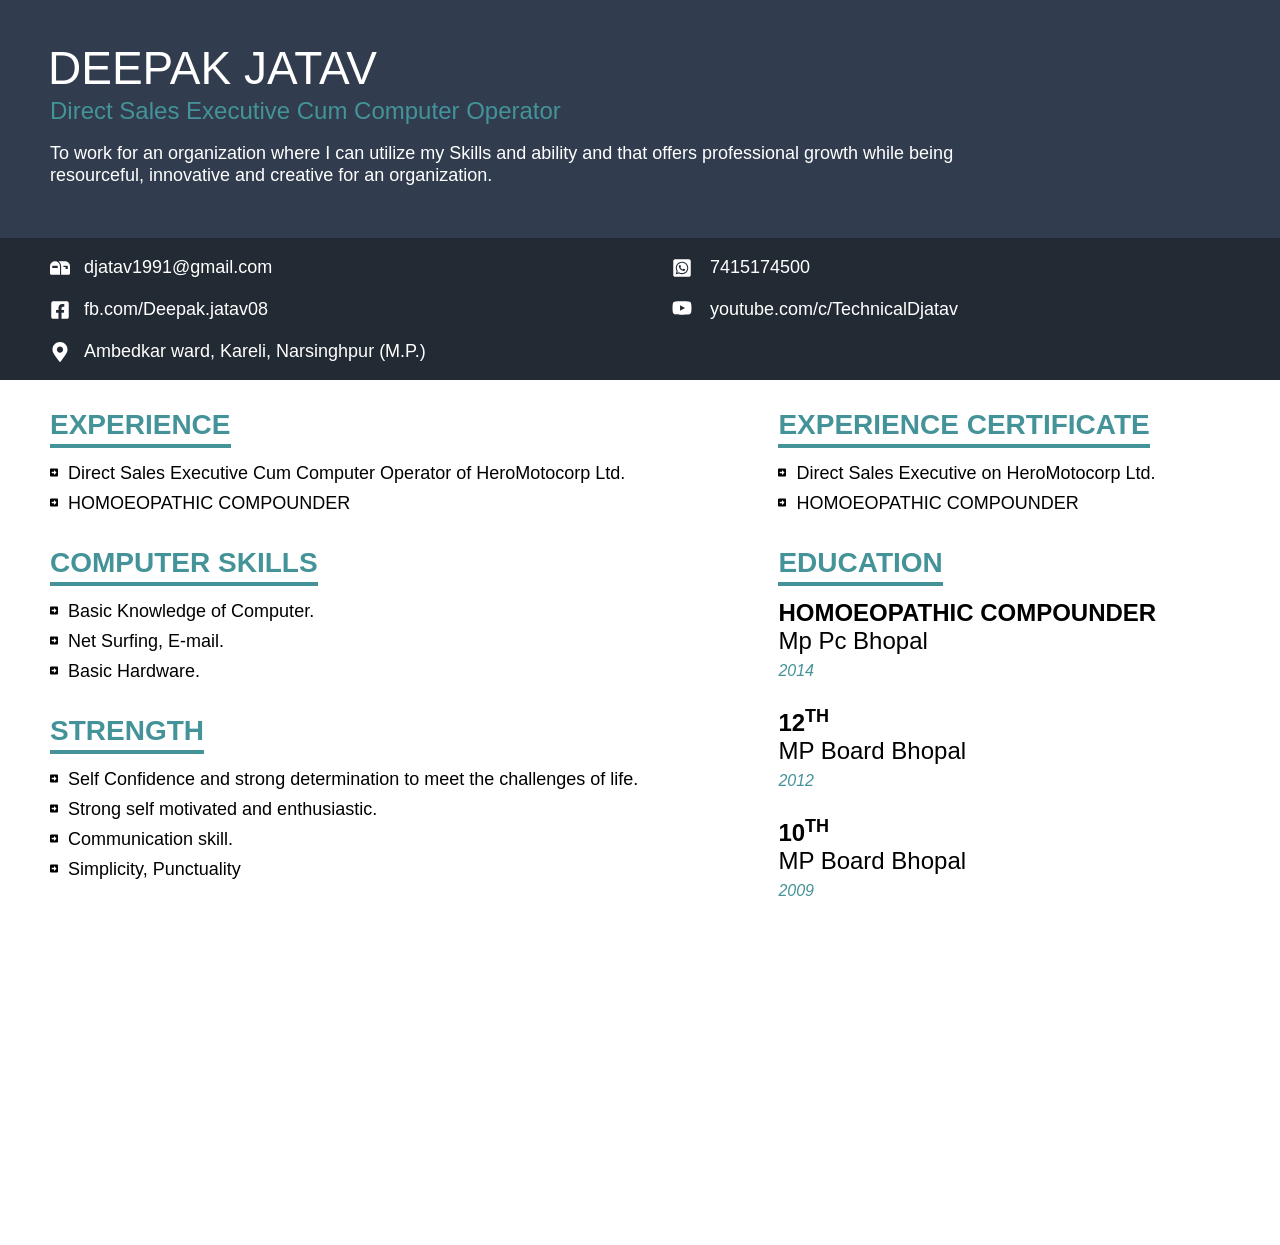
<file: deepak.html>
<html xml:lang="en-US" id="RajP7Jowa" lang="en-US">

<head>
    <meta http-equiv="content-type" content="text/html; charset=UTF-8">
    <meta charset="utf-8">
    <title>Resume</title>
    <link rel="stylesheet" type="text/css" href="./assets/styles.css">

    <meta name="title" content="Resume">
    <meta name="description" content="Create Online Simple">

    <!-- Open Graph / Facebook -->
    <meta property="og:type" content="website">
    <meta property="og:url" content="https://bit.do/rajp7jowa/">
    <meta property="og:title" content="Resume">
    <meta property="og:description" content="Create Online Simple">
    <meta property="og:image"
        content="https://i.playboard.app/p/AATXAJy21aAa7wFWchSDtVVHA2d202Eh-0VCxqUYPXEH/default.webp">

    <!-- Twitter -->
    <meta property="twitter:card" content="summary_large_image">
    <meta property="twitter:url" content="https://bit.do/rajp7jowa/">
    <meta property="twitter:title" content="Resume">
    <meta property="twitter:description" content="Create Online Simple">
    <meta property="twitter:image"
        content="https://i.playboard.app/p/AATXAJy21aAa7wFWchSDtVVHA2d202Eh-0VCxqUYPXEH/default.webp">
</head>

<body id="q1sx_q-editor" q1uc_q-status="done" class="hover-firefox q1jj_q-firefox q1jg_q-download-due-to-premium"
    data-nvt-category="editor" data-q1vy_q-mode="q1sv_q-resume-edit">
    <div class="q1ne_q-page q1ta_q-wrapper qjx_q" data-q1ns_q="A4"
        data-q1vz_q-id="b56bf180-78b7-11ea-92cc-2b1dc00fddeb">
        <div class="yna-x-doc-4 q1ta_q q1ta_q-resume" data-q1ss_q-option="ubuntu" data-q1ss_q-size="2"
            data-q1qo_q-class="2" data-q1qo_q-option="1" data-q1tt_q="mid" data-q1jq_q="58"
            data-q1jq_q-rates-left="x-bs-2" data-q1jq_q-rates-right="x-bs-1" data-q1su_q-label-hide="false"
            data-q1nu_q-index="3" data-q1ta_q-index="0" data-q1ma_q="1612681347438-0" data-cv-resume-has-footer="false">
            <div class="q1ne_q-sides q1nt_q-box">
                <div class="x-t-c1 q1xq_q-side-top" data-q1qd_q-show="true" data-q1qd_q-style="round">
                    <div class="q1xq_q-header">
                        <div class="q1xq_q-header-inner">
                            <div class="q1xq_q-specific-sub-header q1xf_q-sizing q1gi_q-after">
                                <div class="q1xq_q-name-container">
                                    <div class="q1py_q-full-name q1ss_q-size-a q1ss_q-b q1xk_q-wrap-pdf "
                                        contenteditable="true">DEEPAK JATAV
                                    </div>
                                    <div class="q1tj_q-title">
                                        <div class="yna-section-title yna-section-title q1jh_q q1nj_q-basic q1jh_q-simple"
                                            data-q1hk_q="title1586255148465" data-q1db_q="title">
                                            <div class="q1wb_q q1cu_q-field q1cu_q-field-outer" data-novo-align=""
                                                data-q1vh_q-text-enabled="false">
                                                <div class="q1wb_q q1cu_q-field q1cu_q-field-inner">
                                                    <div data-q1py_q="title-desc"
                                                        class="q1ss_q-size-c q1ss_q-b q1py_q x-t-c1-color q1xk_q-wrap-pdf q1py_q-mandatory"
                                                        data-qwd_q="Professional Title" contenteditable="true">Direct
                                                        Sales Executive Cum
                                                        Computer Operator</div>
                                                </div>
                                            </div>
                                        </div>
                                    </div>
                                </div>
                                <div class="q1tj_q-summary">
                                    <div class="yna-section-summary q1jh_q q1nj_q-basic q1jh_q-simple"
                                        data-q1hk_q="summary1586255152680" data-q1db_q="summary">
                                        <div class="q1wb_q q1cu_q-field q1cu_q-field-outer" data-novo-align=""
                                            data-q1vh_q-text-enabled="true">
                                            <div class="q1wb_q q1cu_q-field q1cu_q-field-inner">
                                                <div class="q1py_q q1ss_q-size-e q1ss_q-b q1py_q-mandatory"
                                                    contenteditable="true">To work for
                                                    an organization where I can utilize my Skills and ability and that
                                                    offers professional growth while being resourceful, innovative and
                                                    creative for an organization.</div>
                                            </div>
                                        </div>
                                    </div>
                                </div>
                            </div>

                        </div>
                    </div>
                    <div class="q1tj_q-contact x-t-c1-darker q1tj_q-0 q1xq_q-full-width">
                        <div class="yna-section-contact q1jh_q q1jh_q-simple" data-q1db_q="contact"
                            data-das="1612681760366" data-q1jx_q-groups="true">
                            <div class="q1xi_q-group">
                                <div class="q1xq_q-contact" data-q1py_q-name="email">
                                    <div class="q1tc_q-contact">

                                        <span data-balloon="size: 2x" data-balloon-pos="up"
                                            class="db color-inherit link hover-lime"><svg aria-hidden="true"
                                                focusable="false" data-prefix="fas" data-icon="mailbox" role="img"
                                                xmlns="http://www.w3.org/2000/svg" viewBox="0 0 576 512"
                                                class="svg-inline--fa fa-mailbox fa-w-18 fa-2x">
                                                <path fill="currentColor"
                                                    d="M144 64A144 144 0 0 0 0 208v208a32 32 0 0 0 32 32h256V208A144 144 0 0 0 144 64zm80 176a16 16 0 0 1-16 16H80a16 16 0 0 1-16-16v-32a16 16 0 0 1 16-16h128a16 16 0 0 1 16 16zM432 64H244.87C290.23 95.87 320 148.48 320 208v240h224a32 32 0 0 0 32-32V208A144 144 0 0 0 432 64zm80 208a16 16 0 0 1-16 16h-32a16 16 0 0 1-16-16v-48h-56a8 8 0 0 1-8-8v-16a8 8 0 0 1 8-8h104a16 16 0 0 1 16 16z"
                                                    class=""></path>
                                            </svg></span>
                                    </div><a href="mailto:"
                                        class="q1py_q-contact q1ss_q-size-e q1ss_q-b q1xk_q-wrap-pdf "
                                        contenteditable="true">djatav1991@gmail.com</a>
                                </div>
                                <div class="q1xq_q-contact" data-q1py_q-name="phone">
                                    <div class="q1tc_q-contact">
                                        <span data-balloon="size: 2x" data-balloon-pos="up"
                                            class="db color-inherit link hover-pink"><svg aria-hidden="true"
                                                focusable="false" data-prefix="fab" data-icon="whatsapp-square"
                                                role="img" xmlns="http://www.w3.org/2000/svg" viewBox="0 0 448 512"
                                                class="svg-inline--fa fa-whatsapp-square fa-w-14 fa-2x">
                                                <path fill="currentColor"
                                                    d="M224 122.8c-72.7 0-131.8 59.1-131.9 131.8 0 24.9 7 49.2 20.2 70.1l3.1 5-13.3 48.6 49.9-13.1 4.8 2.9c20.2 12 43.4 18.4 67.1 18.4h.1c72.6 0 133.3-59.1 133.3-131.8 0-35.2-15.2-68.3-40.1-93.2-25-25-58-38.7-93.2-38.7zm77.5 188.4c-3.3 9.3-19.1 17.7-26.7 18.8-12.6 1.9-22.4.9-47.5-9.9-39.7-17.2-65.7-57.2-67.7-59.8-2-2.6-16.2-21.5-16.2-41s10.2-29.1 13.9-33.1c3.6-4 7.9-5 10.6-5 2.6 0 5.3 0 7.6.1 2.4.1 5.7-.9 8.9 6.8 3.3 7.9 11.2 27.4 12.2 29.4s1.7 4.3.3 6.9c-7.6 15.2-15.7 14.6-11.6 21.6 15.3 26.3 30.6 35.4 53.9 47.1 4 2 6.3 1.7 8.6-1 2.3-2.6 9.9-11.6 12.5-15.5 2.6-4 5.3-3.3 8.9-2 3.6 1.3 23.1 10.9 27.1 12.9s6.6 3 7.6 4.6c.9 1.9.9 9.9-2.4 19.1zM400 32H48C21.5 32 0 53.5 0 80v352c0 26.5 21.5 48 48 48h352c26.5 0 48-21.5 48-48V80c0-26.5-21.5-48-48-48zM223.9 413.2c-26.6 0-52.7-6.7-75.8-19.3L64 416l22.5-82.2c-13.9-24-21.2-51.3-21.2-79.3C65.4 167.1 136.5 96 223.9 96c42.4 0 82.2 16.5 112.2 46.5 29.9 30 47.9 69.8 47.9 112.2 0 87.4-72.7 158.5-160.1 158.5z"
                                                    class=""></path>
                                            </svg></span>
                                    </div><a class="q1py_q-contact q1ss_q-size-e q1ss_q-b q1xk_q-wrap-pdf "
                                        contenteditable="true">7415174500</a>
                                </div>
                            </div>
                            <div class="q1xi_q-group">


                                <div class="q1xq_q-contact" data-q1py_q-name="website">
                                    <div class="q1tc_q-contact"><span data-balloon="size: 2x" data-balloon-pos="up"
                                            class="db color-inherit link hover-indigo"><svg aria-hidden="true"
                                                focusable="false" data-prefix="fab" data-icon="facebook-square"
                                                role="img" xmlns="http://www.w3.org/2000/svg" viewBox="0 0 448 512"
                                                class="svg-inline--fa fa-facebook-square fa-w-14 fa-2x">
                                                <path fill="currentColor"
                                                    d="M400 32H48A48 48 0 0 0 0 80v352a48 48 0 0 0 48 48h137.25V327.69h-63V256h63v-54.64c0-62.15 37-96.48 93.67-96.48 27.14 0 55.52 4.84 55.52 4.84v61h-31.27c-30.81 0-40.42 19.12-40.42 38.73V256h68.78l-11 71.69h-57.78V480H400a48 48 0 0 0 48-48V80a48 48 0 0 0-48-48z"
                                                    class=""></path>
                                            </svg></span>
                                    </div><a class="q1py_q-contact q1ss_q-size-e q1ss_q-b q1xk_q-wrap-pdf "
                                        contenteditable="true">fb.com/Deepak.jatav08</a>
                                </div>
                                <div class="q1xq_q-contact" data-q1py_q-name="linkedin" contenteditable="true">
                                    <div class="q1tc_q-contact"><span data-balloon="size: 2x" data-balloon-pos="up"
                                            class="db color-inherit link hover-orange"><svg aria-hidden="true"
                                                focusable="false" data-prefix="fab" data-icon="youtube" role="img"
                                                xmlns="http://www.w3.org/2000/svg" viewBox="0 0 576 512"
                                                class="svg-inline--fa fa-youtube fa-w-18 fa-2x">
                                                <path fill="currentColor"
                                                    d="M549.655 124.083c-6.281-23.65-24.787-42.276-48.284-48.597C458.781 64 288 64 288 64S117.22 64 74.629 75.486c-23.497 6.322-42.003 24.947-48.284 48.597-11.412 42.867-11.412 132.305-11.412 132.305s0 89.438 11.412 132.305c6.281 23.65 24.787 41.5 48.284 47.821C117.22 448 288 448 288 448s170.78 0 213.371-11.486c23.497-6.321 42.003-24.171 48.284-47.821 11.412-42.867 11.412-132.305 11.412-132.305s0-89.438-11.412-132.305zm-317.51 213.508V175.185l142.739 81.205-142.739 81.201z"
                                                    class=""></path>
                                            </svg></span>
                                    </div><a
                                        class="q1py_q-contact q1ss_q-size-e q1ss_q-b q1xk_q-wrap-pdf ">youtube.com/c/TechnicalDjatav</a>
                                </div>
                            </div>
                            <div class="q1xi_q-group">
                                <div class="q1xq_q-contact" data-q1py_q-name="address_mask">
                                    <div class="q1tc_q-contact"><span data-balloon="size: 2x" data-balloon-pos="up"
                                            class="db color-inherit link hover-indigo"><svg aria-hidden="true"
                                                focusable="false" data-prefix="fas" data-icon="map-marker-alt"
                                                role="img" xmlns="http://www.w3.org/2000/svg" viewBox="0 0 384 512"
                                                class="svg-inline--fa fa-map-marker-alt fa-w-12 fa-2x">
                                                <path fill="currentColor"
                                                    d="M172.268 501.67C26.97 291.031 0 269.413 0 192 0 85.961 85.961 0 192 0s192 85.961 192 192c0 77.413-26.97 99.031-172.268 309.67-9.535 13.774-29.93 13.773-39.464 0zM192 272c44.183 0 80-35.817 80-80s-35.817-80-80-80-80 35.817-80 80 35.817 80 80 80z"
                                                    class=""></path>
                                            </svg></span>

                                    </div>
                                    <a class="q1py_q-contact q1ss_q-size-e q1ss_q-b q1xk_q-wrap-pdf "
                                        contenteditable="true">Ambedkar
                                        ward, Kareli, Narsinghpur (M.P.)</a>
                                </div>

                            </div>

                        </div>
                    </div>
                </div>
                <div data-q1gm_q-level="0" class="xslot2">
                    <div class="yna-section-work q1jh_q  q1wc_q-big qzv_q" data-qzz_q="1" data-q1xk_q-el-list-el-row="1"
                        data-q1db_q="work">
                        <div class="q1xq_q-section-header ">
                            <div class="q1jh_q-header-holder q1gi_q-after">
                                <div class="x-t-c2-border q1gi_q-after q1nt_q-box">
                                    <div class="q1wb_q q1cu_q-field q1cu_q-field-outer" data-novo-align=""
                                        data-q1vh_q-text-enabled="false">
                                        <div class="q1wb_q q1cu_q-field q1cu_q-field-inner">
                                            <div data-q1py_q="work-lbl" tabindex="-1"
                                                class="q1py_q q1py_q-label q1ss_q-size-b q1ss_q-a x-t-c1-color q1xk_q-wrap-pdf  q1py_q-label"
                                                data-qwd_q="Work Experience" contenteditable="true">EXPERIENCE
                                                CERTIFICATE</div>
                                        </div>
                                    </div>
                                </div>
                            </div>
                        </div>
                        <div class="qzv_q">
                            <div class="q1xi_q-group" data-q1xi_q-group-key="work1586255183412">
                                <div class="yna-el-work-0 q1xi_q" data-q1hk_q="work1586255183401" data-q1xi_q-index="0">
                                    <div class="q1xq_q-el-content">



                                        <div class="q1xq_q-el-list">

                                            <div class="q1su_q q1ss_q-b">
                                                <div class="q1xq_q-group"
                                                    data-q1wy_q-temp="work-1612681347303-1612681347300">
                                                    <div class="yna-list-el-work-0-list-0 q1su_q-el"
                                                        data-q1su_q-el-index="0" data-q1wy_q-temp="1612681347303">
                                                        <div class="q1ne_q-list-item-bullet">
                                                            <span data-balloon="size: 2x" data-balloon-pos="up"
                                                                class="db color-inherit link hover-lime"><svg
                                                                    aria-hidden="true" focusable="false"
                                                                    data-prefix="fas" data-icon="arrow-alt-square-right"
                                                                    role="img" xmlns="http://www.w3.org/2000/svg"
                                                                    viewBox="0 0 448 512"
                                                                    class="svg-inline--fa fa-arrow-alt-square-right fa-w-14 fa-2x">
                                                                    <path fill="currentColor"
                                                                        d="M48 32h352c26.5 0 48 21.5 48 48v352c0 26.5-21.5 48-48 48H48c-26.5 0-48-21.5-48-48V80c0-26.5 21.5-48 48-48zm60 268h116v70.9c0 10.7 13 16.1 20.5 8.5l114.3-114.9c4.7-4.7 4.7-12.2 0-16.9l-114.3-115c-7.6-7.6-20.5-2.2-20.5 8.5V212H108c-6.6 0-12 5.4-12 12v64c0 6.6 5.4 12 12 12z"
                                                                        class=""></path>
                                                                </svg></span>
                                                        </div>
                                                        <div class="q1xq_q-el-sub-content">
                                                            <div class="q1wb_q q1cu_q-field q1cu_q-field-outer"
                                                                data-novo-align="" data-q1vh_q-text-enabled="true">
                                                                <div class="q1wb_q q1cu_q-field q1cu_q-field-inner">
                                                                    <div data-q1py_q="work-x_vs-list-x_vs"
                                                                        class="q1py_q-el q1ss_q-size-e"
                                                                        data-qwd_q="Accomplishment/Responsibility/Task"
                                                                        contenteditable="true">
                                                                        Direct Sales Executive on
                                                                        HeroMotocorp Ltd.</div>
                                                                </div>
                                                            </div>
                                                        </div>
                                                    </div>
                                                </div>
                                                <div class="q1xq_q-group"
                                                    data-q1wy_q-temp="work-1612681347304-1612681347300">
                                                    <div class="yna-list-el-work-0-list-1 q1su_q-el"
                                                        data-q1su_q-el-index="1" data-q1wy_q-temp="1612681347304">
                                                        <div class="q1ne_q-list-item-bullet">
                                                            <span data-balloon="size: 2x" data-balloon-pos="up"
                                                                class="db color-inherit link hover-lime"><svg
                                                                    aria-hidden="true" focusable="false"
                                                                    data-prefix="fas" data-icon="arrow-alt-square-right"
                                                                    role="img" xmlns="http://www.w3.org/2000/svg"
                                                                    viewBox="0 0 448 512"
                                                                    class="svg-inline--fa fa-arrow-alt-square-right fa-w-14 fa-2x">
                                                                    <path fill="currentColor"
                                                                        d="M48 32h352c26.5 0 48 21.5 48 48v352c0 26.5-21.5 48-48 48H48c-26.5 0-48-21.5-48-48V80c0-26.5 21.5-48 48-48zm60 268h116v70.9c0 10.7 13 16.1 20.5 8.5l114.3-114.9c4.7-4.7 4.7-12.2 0-16.9l-114.3-115c-7.6-7.6-20.5-2.2-20.5 8.5V212H108c-6.6 0-12 5.4-12 12v64c0 6.6 5.4 12 12 12z"
                                                                        class=""></path>
                                                                </svg></span>
                                                        </div>
                                                        <div class="q1xq_q-el-sub-content">
                                                            <div class="q1wb_q q1cu_q-field q1cu_q-field-outer"
                                                                data-novo-align="" data-q1vh_q-text-enabled="true">
                                                                <div class="q1wb_q q1cu_q-field q1cu_q-field-inner">
                                                                    <div class="q1py_q-el q1ss_q-size-e"
                                                                        contenteditable="true">HOMOEOPATHIC
                                                                        COMPOUNDER</div>
                                                                </div>
                                                            </div>
                                                        </div>
                                                    </div>
                                                </div>


                                            </div>
                                        </div>
                                    </div>
                                </div>
                            </div>



                        </div>
                    </div>
                    <div class="yna-section-edu q1jh_q  q1wc_q-big qzv_q" data-qzz_q="1" data-q1xk_q-el-list-el-row="2"
                        data-q1db_q="edu">
                        <div class="q1xq_q-section-header ">
                            <div class="q1jh_q-header-holder q1gi_q-after">
                                <div class="x-t-c2-border q1gi_q-after q1nt_q-box">
                                    <div class="q1wb_q q1cu_q-field q1cu_q-field-outer" data-novo-align=""
                                        data-q1vh_q-text-enabled="false">
                                        <div class="q1wb_q q1cu_q-field q1cu_q-field-inner">
                                            <div data-q1py_q="edu-lbl" tabindex="-1"
                                                class="q1py_q q1py_q-label q1ss_q-size-b q1ss_q-a x-t-c1-color q1xk_q-wrap-pdf  q1py_q-label"
                                                data-qwd_q="Education" contenteditable="true">
                                                Education</div>
                                        </div>
                                    </div>
                                </div>
                            </div>
                        </div>
                        <div class="qzv_q">
                            <div class="q1xi_q-group" data-q1xi_q-group-key="edu1586255273130">
                                <div class="yna-el-edu-0 q1xi_q" data-q1hk_q="edu1586255273130" data-q1xi_q-index="0">
                                    <div class="q1xq_q-el-content">
                                        <div class="q1xq_q-el-role">
                                            <div class="q1wb_q q1cu_q-field q1cu_q-field-outer" data-novo-align=""
                                                data-q1vh_q-text-enabled="false">
                                                <div class="q1wb_q q1cu_q-field q1cu_q-field-inner">
                                                    <div data-q1py_q="edu-x_vs-role"
                                                        class="q1py_q-el q1ss_q-size-c q1ss_q-a  q1xk_q-wrap-pdf q1py_q-mandatory"
                                                        data-qwd_q="Study Program" contenteditable="true">HOMOEOPATHIC
                                                        COMPOUNDER</div>
                                                </div>
                                            </div>
                                        </div>
                                        <div class="q1xq_q-el-place">
                                            <div class="q1wb_q q1cu_q-field q1cu_q-field-outer" data-novo-align=""
                                                data-q1vh_q-text-enabled="false">
                                                <div class="q1wb_q q1cu_q-field q1cu_q-field-inner">
                                                    <div data-q1py_q="edu-x_vs-place"
                                                        class="q1py_q-el q1ss_q-size-c q1ss_q-b q1py_q-mandatory"
                                                        data-qwd_q="Institution/Place of Education"
                                                        contenteditable="true">Mp Pc Bhopal<br>
                                                    </div>
                                                </div>
                                            </div>
                                        </div>
                                        <div class="q1ne_q-el-period q1te_q-component">
                                            <div class="q1wb_q q1cu_q-field q1cu_q-field-outer" data-novo-align=""
                                                data-q1vh_q-text-enabled="false">
                                                <div class="q1wb_q q1cu_q-field q1cu_q-field-inner">
                                                    <div data-q1py_q="edu-x_vs-period" tabindex="-1"
                                                        class="q1ss_q-size-f q1ss_q-c x-t-c1-color q1py_q-el-period x-t-c1-color q1xk_q-wrap-pdf q1py_q-el q1py_q-inline-block"
                                                        data-qwd_q="mm/yyyy - Present" contenteditable="true">2014<div
                                                            class="yna-q1vz_q-just-visual q1tl_q-just-white">
                                                            ,&nbsp;</div>
                                                    </div>
                                                </div>
                                            </div>

                                        </div>
                                    </div>
                                </div>
                            </div>
                            <div class="q1xi_q-group" data-q1xi_q-group-key="edu1586255273130">
                                <div class="yna-el-edu-0 q1xi_q" data-q1hk_q="edu1586255273130" data-q1xi_q-index="0">
                                    <div class="q1xq_q-el-content">
                                        <div class="q1xq_q-el-role">
                                            <div class="q1wb_q q1cu_q-field q1cu_q-field-outer" data-novo-align=""
                                                data-q1vh_q-text-enabled="false">
                                                <div class="q1wb_q q1cu_q-field q1cu_q-field-inner">
                                                    <div data-q1py_q="edu-x_vs-role"
                                                        class="q1py_q-el q1ss_q-size-c q1ss_q-a  q1xk_q-wrap-pdf q1py_q-mandatory"
                                                        data-qwd_q="Study Program" contenteditable="true">
                                                        12<sup>TH</sup></div>
                                                </div>
                                            </div>
                                        </div>
                                        <div class="q1xq_q-el-place">
                                            <div class="q1wb_q q1cu_q-field q1cu_q-field-outer" data-novo-align=""
                                                data-q1vh_q-text-enabled="false">
                                                <div class="q1wb_q q1cu_q-field q1cu_q-field-inner">
                                                    <div data-q1py_q="edu-x_vs-place"
                                                        class="q1py_q-el q1ss_q-size-c q1ss_q-b q1py_q-mandatory"
                                                        data-qwd_q="Institution/Place of Education"
                                                        contenteditable="true">MP Board Bhopal<br>
                                                    </div>
                                                </div>
                                            </div>
                                        </div>
                                        <div class="q1ne_q-el-period q1te_q-component">
                                            <div class="q1wb_q q1cu_q-field q1cu_q-field-outer" data-novo-align=""
                                                data-q1vh_q-text-enabled="false">
                                                <div class="q1wb_q q1cu_q-field q1cu_q-field-inner">
                                                    <div data-q1py_q="edu-x_vs-period" tabindex="-1"
                                                        class="q1ss_q-size-f q1ss_q-c x-t-c1-color q1py_q-el-period x-t-c1-color q1xk_q-wrap-pdf q1py_q-el q1py_q-inline-block"
                                                        data-qwd_q="mm/yyyy - Present" contenteditable="true">2012<div
                                                            class="yna-q1vz_q-just-visual q1tl_q-just-white">
                                                            ,&nbsp;</div>
                                                    </div>
                                                </div>
                                            </div>

                                        </div>
                                    </div>
                                </div>
                            </div>
                            <div class="q1xi_q-group" data-q1xi_q-group-key="edu1586255273130">
                                <div class="yna-el-edu-0 q1xi_q" data-q1hk_q="edu1586255273130" data-q1xi_q-index="0">
                                    <div class="q1xq_q-el-content">
                                        <div class="q1xq_q-el-role">
                                            <div class="q1wb_q q1cu_q-field q1cu_q-field-outer" data-novo-align=""
                                                data-q1vh_q-text-enabled="false">
                                                <div class="q1wb_q q1cu_q-field q1cu_q-field-inner">
                                                    <div data-q1py_q="edu-x_vs-role"
                                                        class="q1py_q-el q1ss_q-size-c q1ss_q-a  q1xk_q-wrap-pdf q1py_q-mandatory"
                                                        data-qwd_q="Study Program" contenteditable="true">
                                                        10<sup>TH</sup></div>
                                                </div>
                                            </div>
                                        </div>
                                        <div class="q1xq_q-el-place">
                                            <div class="q1wb_q q1cu_q-field q1cu_q-field-outer" data-novo-align=""
                                                data-q1vh_q-text-enabled="false">
                                                <div class="q1wb_q q1cu_q-field q1cu_q-field-inner">
                                                    <div data-q1py_q="edu-x_vs-place"
                                                        class="q1py_q-el q1ss_q-size-c q1ss_q-b q1py_q-mandatory"
                                                        data-qwd_q="Institution/Place of Education"
                                                        contenteditable="true">MP Board Bhopal<br>
                                                    </div>
                                                </div>
                                            </div>
                                        </div>
                                        <div class="q1ne_q-el-period q1te_q-component">
                                            <div class="q1wb_q q1cu_q-field q1cu_q-field-outer" data-novo-align=""
                                                data-q1vh_q-text-enabled="false">
                                                <div class="q1wb_q q1cu_q-field q1cu_q-field-inner">
                                                    <div data-q1py_q="edu-x_vs-period" tabindex="-1"
                                                        class="q1ss_q-size-f q1ss_q-c x-t-c1-color q1py_q-el-period x-t-c1-color q1xk_q-wrap-pdf q1py_q-el q1py_q-inline-block"
                                                        data-qwd_q="mm/yyyy - Present" contenteditable="true">2009



                                                    </div>
                                                </div>
                                            </div>

                                        </div>
                                    </div>
                                </div>
                            </div>


                        </div>
                    </div>

                </div>
                <div data-q1gm_q-level="0" class="xslot1">
                    <div class="yna-section-work q1jh_q  q1wc_q-big qzv_q" data-qzz_q="1" data-q1xk_q-el-list-el-row="1"
                        data-q1db_q="work">
                        <div class="q1xq_q-section-header ">
                            <div class="q1jh_q-header-holder q1gi_q-after">
                                <div class="x-t-c2-border q1gi_q-after q1nt_q-box">
                                    <div class="q1wb_q q1cu_q-field q1cu_q-field-outer" data-novo-align=""
                                        data-q1vh_q-text-enabled="false">
                                        <div class="q1wb_q q1cu_q-field q1cu_q-field-inner">
                                            <div data-q1py_q="work-lbl" tabindex="-1"
                                                class="q1py_q q1py_q-label q1ss_q-size-b q1ss_q-a x-t-c1-color q1xk_q-wrap-pdf  q1py_q-label"
                                                data-qwd_q="Work Experience" contenteditable="true">EXPERIENCE</div>
                                        </div>
                                    </div>
                                </div>
                            </div>
                        </div>
                        <div class="qzv_q">
                            <div class="q1xi_q-group" data-q1xi_q-group-key="work1586255183412">
                                <div class="yna-el-work-0 q1xi_q" data-q1hk_q="work1586255183401" data-q1xi_q-index="0">
                                    <div class="q1xq_q-el-content">



                                        <div class="q1xq_q-el-list">

                                            <div class="q1su_q q1ss_q-b">
                                                <div class="q1xq_q-group"
                                                    data-q1wy_q-temp="work-1612681347303-1612681347300">
                                                    <div class="yna-list-el-work-0-list-0 q1su_q-el"
                                                        data-q1su_q-el-index="0" data-q1wy_q-temp="1612681347303">
                                                        <div class="q1ne_q-list-item-bullet">
                                                            <span data-balloon="size: 2x" data-balloon-pos="up"
                                                                class="db color-inherit link hover-lime"><svg
                                                                    aria-hidden="true" focusable="false"
                                                                    data-prefix="fas" data-icon="arrow-alt-square-right"
                                                                    role="img" xmlns="http://www.w3.org/2000/svg"
                                                                    viewBox="0 0 448 512"
                                                                    class="svg-inline--fa fa-arrow-alt-square-right fa-w-14 fa-2x">
                                                                    <path fill="currentColor"
                                                                        d="M48 32h352c26.5 0 48 21.5 48 48v352c0 26.5-21.5 48-48 48H48c-26.5 0-48-21.5-48-48V80c0-26.5 21.5-48 48-48zm60 268h116v70.9c0 10.7 13 16.1 20.5 8.5l114.3-114.9c4.7-4.7 4.7-12.2 0-16.9l-114.3-115c-7.6-7.6-20.5-2.2-20.5 8.5V212H108c-6.6 0-12 5.4-12 12v64c0 6.6 5.4 12 12 12z"
                                                                        class=""></path>
                                                                </svg></span>
                                                        </div>
                                                        <div class="q1xq_q-el-sub-content">
                                                            <div class="q1wb_q q1cu_q-field q1cu_q-field-outer"
                                                                data-novo-align="" data-q1vh_q-text-enabled="true">
                                                                <div class="q1wb_q q1cu_q-field q1cu_q-field-inner">
                                                                    <div data-q1py_q="work-x_vs-list-x_vs"
                                                                        class="q1py_q-el q1ss_q-size-e"
                                                                        data-qwd_q="Accomplishment/Responsibility/Task"
                                                                        contenteditable="true">
                                                                        Direct Sales Executive Cum Computer Operator of
                                                                        HeroMotocorp Ltd.</div>
                                                                </div>
                                                            </div>
                                                        </div>
                                                    </div>
                                                </div>
                                                <div class="q1xq_q-group"
                                                    data-q1wy_q-temp="work-1612681347304-1612681347300">
                                                    <div class="yna-list-el-work-0-list-1 q1su_q-el"
                                                        data-q1su_q-el-index="1" data-q1wy_q-temp="1612681347304">
                                                        <div class="q1ne_q-list-item-bullet">
                                                            <span data-balloon="size: 2x" data-balloon-pos="up"
                                                                class="db color-inherit link hover-lime"><svg
                                                                    aria-hidden="true" focusable="false"
                                                                    data-prefix="fas" data-icon="arrow-alt-square-right"
                                                                    role="img" xmlns="http://www.w3.org/2000/svg"
                                                                    viewBox="0 0 448 512"
                                                                    class="svg-inline--fa fa-arrow-alt-square-right fa-w-14 fa-2x">
                                                                    <path fill="currentColor"
                                                                        d="M48 32h352c26.5 0 48 21.5 48 48v352c0 26.5-21.5 48-48 48H48c-26.5 0-48-21.5-48-48V80c0-26.5 21.5-48 48-48zm60 268h116v70.9c0 10.7 13 16.1 20.5 8.5l114.3-114.9c4.7-4.7 4.7-12.2 0-16.9l-114.3-115c-7.6-7.6-20.5-2.2-20.5 8.5V212H108c-6.6 0-12 5.4-12 12v64c0 6.6 5.4 12 12 12z"
                                                                        class=""></path>
                                                                </svg></span>
                                                        </div>
                                                        <div class="q1xq_q-el-sub-content">
                                                            <div class="q1wb_q q1cu_q-field q1cu_q-field-outer"
                                                                data-novo-align="" data-q1vh_q-text-enabled="true">
                                                                <div class="q1wb_q q1cu_q-field q1cu_q-field-inner">
                                                                    <div class="q1py_q-el q1ss_q-size-e"
                                                                        contenteditable="true">HOMOEOPATHIC
                                                                        COMPOUNDER</div>
                                                                </div>
                                                            </div>
                                                        </div>
                                                    </div>
                                                </div>


                                            </div>
                                        </div>
                                    </div>
                                </div>
                            </div>



                        </div>
                    </div>
                    <div class="yna-section-work q1jh_q  q1wc_q-big qzv_q" data-qzz_q="1" data-q1xk_q-el-list-el-row="1"
                        data-q1db_q="work">
                        <div class="q1xq_q-section-header ">
                            <div class="q1jh_q-header-holder q1gi_q-after">
                                <div class="x-t-c2-border q1gi_q-after q1nt_q-box">
                                    <div class="q1wb_q q1cu_q-field q1cu_q-field-outer" data-novo-align=""
                                        data-q1vh_q-text-enabled="false">
                                        <div class="q1wb_q q1cu_q-field q1cu_q-field-inner">
                                            <div data-q1py_q="work-lbl" tabindex="-1"
                                                class="q1py_q q1py_q-label q1ss_q-size-b q1ss_q-a x-t-c1-color q1xk_q-wrap-pdf  q1py_q-label"
                                                data-qwd_q="Work Experience" contenteditable="true">COMPUTER SKILLS
                                            </div>
                                        </div>
                                    </div>
                                </div>
                            </div>
                        </div>
                        <div class="qzv_q">
                            <div class="q1xi_q-group" data-q1xi_q-group-key="work1586255183401">

                            </div>

                            <div class="q1xi_q-group" data-q1xi_q-group-key="work1586255183412">
                                <div class="yna-el-work-0 q1xi_q" data-q1hk_q="work1586255183401" data-q1xi_q-index="0">
                                    <div class="q1xq_q-el-content">



                                        <div class="q1xq_q-el-list">

                                            <div class="q1su_q q1ss_q-b">
                                                <div class="q1xq_q-group"
                                                    data-q1wy_q-temp="work-1612681347303-1612681347300">
                                                    <div class="yna-list-el-work-0-list-0 q1su_q-el"
                                                        data-q1su_q-el-index="0" data-q1wy_q-temp="1612681347303">
                                                        <div class="q1ne_q-list-item-bullet">
                                                            <span data-balloon="size: 2x" data-balloon-pos="up"
                                                                class="db color-inherit link hover-lime"><svg
                                                                    aria-hidden="true" focusable="false"
                                                                    data-prefix="fas" data-icon="arrow-alt-square-right"
                                                                    role="img" xmlns="http://www.w3.org/2000/svg"
                                                                    viewBox="0 0 448 512"
                                                                    class="svg-inline--fa fa-arrow-alt-square-right fa-w-14 fa-2x">
                                                                    <path fill="currentColor"
                                                                        d="M48 32h352c26.5 0 48 21.5 48 48v352c0 26.5-21.5 48-48 48H48c-26.5 0-48-21.5-48-48V80c0-26.5 21.5-48 48-48zm60 268h116v70.9c0 10.7 13 16.1 20.5 8.5l114.3-114.9c4.7-4.7 4.7-12.2 0-16.9l-114.3-115c-7.6-7.6-20.5-2.2-20.5 8.5V212H108c-6.6 0-12 5.4-12 12v64c0 6.6 5.4 12 12 12z"
                                                                        class=""></path>
                                                                </svg></span>
                                                        </div>
                                                        <div class="q1xq_q-el-sub-content">
                                                            <div class="q1wb_q q1cu_q-field q1cu_q-field-outer"
                                                                data-novo-align="" data-q1vh_q-text-enabled="true">
                                                                <div class="q1wb_q q1cu_q-field q1cu_q-field-inner">
                                                                    <div data-q1py_q="work-x_vs-list-x_vs"
                                                                        class="q1py_q-el q1ss_q-size-e"
                                                                        data-qwd_q="Accomplishment/Responsibility/Task"
                                                                        contenteditable="true">
                                                                        Basic Knowledge of Computer. </div>
                                                                </div>
                                                            </div>
                                                        </div>
                                                    </div>
                                                </div>
                                                <div class="q1xq_q-group"
                                                    data-q1wy_q-temp="work-1612681347304-1612681347300">
                                                    <div class="yna-list-el-work-0-list-1 q1su_q-el"
                                                        data-q1su_q-el-index="1" data-q1wy_q-temp="1612681347304">
                                                        <div class="q1ne_q-list-item-bullet">
                                                            <span data-balloon="size: 2x" data-balloon-pos="up"
                                                                class="db color-inherit link hover-lime"><svg
                                                                    aria-hidden="true" focusable="false"
                                                                    data-prefix="fas" data-icon="arrow-alt-square-right"
                                                                    role="img" xmlns="http://www.w3.org/2000/svg"
                                                                    viewBox="0 0 448 512"
                                                                    class="svg-inline--fa fa-arrow-alt-square-right fa-w-14 fa-2x">
                                                                    <path fill="currentColor"
                                                                        d="M48 32h352c26.5 0 48 21.5 48 48v352c0 26.5-21.5 48-48 48H48c-26.5 0-48-21.5-48-48V80c0-26.5 21.5-48 48-48zm60 268h116v70.9c0 10.7 13 16.1 20.5 8.5l114.3-114.9c4.7-4.7 4.7-12.2 0-16.9l-114.3-115c-7.6-7.6-20.5-2.2-20.5 8.5V212H108c-6.6 0-12 5.4-12 12v64c0 6.6 5.4 12 12 12z"
                                                                        class=""></path>
                                                                </svg></span>
                                                        </div>
                                                        <div class="q1xq_q-el-sub-content">
                                                            <div class="q1wb_q q1cu_q-field q1cu_q-field-outer"
                                                                data-novo-align="" data-q1vh_q-text-enabled="true">
                                                                <div class="q1wb_q q1cu_q-field q1cu_q-field-inner">
                                                                    <div class="q1py_q-el q1ss_q-size-e"
                                                                        contenteditable="true">Net Surfing,
                                                                        E-mail.</div>
                                                                </div>
                                                            </div>
                                                        </div>
                                                    </div>
                                                </div>
                                                <div class="q1xq_q-group"
                                                    data-q1wy_q-temp="work-1612681347305-1612681347300">
                                                    <div class="yna-list-el-work-0-list-2 q1su_q-el"
                                                        data-q1su_q-el-index="2" data-q1wy_q-temp="1612681347305">
                                                        <div class="q1ne_q-list-item-bullet">
                                                            <span data-balloon="size: 2x" data-balloon-pos="up"
                                                                class="db color-inherit link hover-lime"><svg
                                                                    aria-hidden="true" focusable="false"
                                                                    data-prefix="fas" data-icon="arrow-alt-square-right"
                                                                    role="img" xmlns="http://www.w3.org/2000/svg"
                                                                    viewBox="0 0 448 512"
                                                                    class="svg-inline--fa fa-arrow-alt-square-right fa-w-14 fa-2x">
                                                                    <path fill="currentColor"
                                                                        d="M48 32h352c26.5 0 48 21.5 48 48v352c0 26.5-21.5 48-48 48H48c-26.5 0-48-21.5-48-48V80c0-26.5 21.5-48 48-48zm60 268h116v70.9c0 10.7 13 16.1 20.5 8.5l114.3-114.9c4.7-4.7 4.7-12.2 0-16.9l-114.3-115c-7.6-7.6-20.5-2.2-20.5 8.5V212H108c-6.6 0-12 5.4-12 12v64c0 6.6 5.4 12 12 12z"
                                                                        class=""></path>
                                                                </svg></span>
                                                        </div>
                                                        <div class="q1xq_q-el-sub-content">
                                                            <div class="q1wb_q q1cu_q-field q1cu_q-field-outer"
                                                                data-novo-align="" data-q1vh_q-text-enabled="true">
                                                                <div class="q1wb_q q1cu_q-field q1cu_q-field-inner">
                                                                    <div class="q1py_q-el q1ss_q-size-e"
                                                                        contenteditable="true">Basic Hardware.
                                                                    </div>
                                                                </div>
                                                            </div>
                                                        </div>
                                                    </div>
                                                </div>

                                            </div>
                                        </div>
                                    </div>
                                </div>
                            </div>



                        </div>
                    </div>
                    <div class="yna-section-work q1jh_q  q1wc_q-big qzv_q" data-qzz_q="1" data-q1xk_q-el-list-el-row="1"
                        data-q1db_q="work">
                        <div class="q1xq_q-section-header ">
                            <div class="q1jh_q-header-holder q1gi_q-after">
                                <div class="x-t-c2-border q1gi_q-after q1nt_q-box">
                                    <div class="q1wb_q q1cu_q-field q1cu_q-field-outer" data-novo-align=""
                                        data-q1vh_q-text-enabled="false">
                                        <div class="q1wb_q q1cu_q-field q1cu_q-field-inner">
                                            <div data-q1py_q="work-lbl" tabindex="-1"
                                                class="q1py_q q1py_q-label q1ss_q-size-b q1ss_q-a x-t-c1-color q1xk_q-wrap-pdf  q1py_q-label"
                                                data-qwd_q="Work Experience" contenteditable="true">STRENGTH</div>
                                        </div>
                                    </div>
                                </div>
                            </div>
                        </div>
                        <div class="qzv_q">

                            <div class="q1xi_q-group" data-q1xi_q-group-key="work1586255183412">
                                <div class="yna-el-work-0 q1xi_q" data-q1hk_q="work1586255183401" data-q1xi_q-index="0">
                                    <div class="q1xq_q-el-content">



                                        <div class="q1xq_q-el-list">

                                            <div class="q1su_q q1ss_q-b">
                                                <div class="q1xq_q-group"
                                                    data-q1wy_q-temp="work-1612681347303-1612681347300">
                                                    <div class="yna-list-el-work-0-list-0 q1su_q-el"
                                                        data-q1su_q-el-index="0" data-q1wy_q-temp="1612681347303">
                                                        <div class="q1ne_q-list-item-bullet">
                                                            <span data-balloon="size: 2x" data-balloon-pos="up"
                                                                class="db color-inherit link hover-lime"><svg
                                                                    aria-hidden="true" focusable="false"
                                                                    data-prefix="fas" data-icon="arrow-alt-square-right"
                                                                    role="img" xmlns="http://www.w3.org/2000/svg"
                                                                    viewBox="0 0 448 512"
                                                                    class="svg-inline--fa fa-arrow-alt-square-right fa-w-14 fa-2x">
                                                                    <path fill="currentColor"
                                                                        d="M48 32h352c26.5 0 48 21.5 48 48v352c0 26.5-21.5 48-48 48H48c-26.5 0-48-21.5-48-48V80c0-26.5 21.5-48 48-48zm60 268h116v70.9c0 10.7 13 16.1 20.5 8.5l114.3-114.9c4.7-4.7 4.7-12.2 0-16.9l-114.3-115c-7.6-7.6-20.5-2.2-20.5 8.5V212H108c-6.6 0-12 5.4-12 12v64c0 6.6 5.4 12 12 12z"
                                                                        class=""></path>
                                                                </svg></span>
                                                        </div>
                                                        <div class="q1xq_q-el-sub-content">
                                                            <div class="q1wb_q q1cu_q-field q1cu_q-field-outer"
                                                                data-novo-align="" data-q1vh_q-text-enabled="true">
                                                                <div class="q1wb_q q1cu_q-field q1cu_q-field-inner">
                                                                    <div data-q1py_q="work-x_vs-list-x_vs"
                                                                        class="q1py_q-el q1ss_q-size-e"
                                                                        data-qwd_q="Accomplishment/Responsibility/Task"
                                                                        contenteditable="true">
                                                                        Self Confidence and strong determination to meet
                                                                        the challenges of life.</div>
                                                                </div>
                                                            </div>
                                                        </div>
                                                    </div>
                                                </div>
                                                <div class="q1xq_q-group"
                                                    data-q1wy_q-temp="work-1612681347304-1612681347300">
                                                    <div class="yna-list-el-work-0-list-1 q1su_q-el"
                                                        data-q1su_q-el-index="1" data-q1wy_q-temp="1612681347304">
                                                        <div class="q1ne_q-list-item-bullet">
                                                            <span data-balloon="size: 2x" data-balloon-pos="up"
                                                                class="db color-inherit link hover-lime"><svg
                                                                    aria-hidden="true" focusable="false"
                                                                    data-prefix="fas" data-icon="arrow-alt-square-right"
                                                                    role="img" xmlns="http://www.w3.org/2000/svg"
                                                                    viewBox="0 0 448 512"
                                                                    class="svg-inline--fa fa-arrow-alt-square-right fa-w-14 fa-2x">
                                                                    <path fill="currentColor"
                                                                        d="M48 32h352c26.5 0 48 21.5 48 48v352c0 26.5-21.5 48-48 48H48c-26.5 0-48-21.5-48-48V80c0-26.5 21.5-48 48-48zm60 268h116v70.9c0 10.7 13 16.1 20.5 8.5l114.3-114.9c4.7-4.7 4.7-12.2 0-16.9l-114.3-115c-7.6-7.6-20.5-2.2-20.5 8.5V212H108c-6.6 0-12 5.4-12 12v64c0 6.6 5.4 12 12 12z"
                                                                        class=""></path>
                                                                </svg></span>
                                                        </div>
                                                        <div class="q1xq_q-el-sub-content">
                                                            <div class="q1wb_q q1cu_q-field q1cu_q-field-outer"
                                                                data-novo-align="" data-q1vh_q-text-enabled="true">
                                                                <div class="q1wb_q q1cu_q-field q1cu_q-field-inner">
                                                                    <div class="q1py_q-el q1ss_q-size-e"
                                                                        contenteditable="true">Strong self
                                                                        motivated and enthusiastic.</div>
                                                                </div>
                                                            </div>
                                                        </div>
                                                    </div>
                                                </div>


                                                <div class="q1xq_q-group"
                                                    data-q1wy_q-temp="work-1612681347305-1612681347300">
                                                    <div class="yna-list-el-work-0-list-2 q1su_q-el"
                                                        data-q1su_q-el-index="2" data-q1wy_q-temp="1612681347305">
                                                        <div class="q1ne_q-list-item-bullet">
                                                            <span data-balloon="size: 2x" data-balloon-pos="up"
                                                                class="db color-inherit link hover-lime"><svg
                                                                    aria-hidden="true" focusable="false"
                                                                    data-prefix="fas" data-icon="arrow-alt-square-right"
                                                                    role="img" xmlns="http://www.w3.org/2000/svg"
                                                                    viewBox="0 0 448 512"
                                                                    class="svg-inline--fa fa-arrow-alt-square-right fa-w-14 fa-2x">
                                                                    <path fill="currentColor"
                                                                        d="M48 32h352c26.5 0 48 21.5 48 48v352c0 26.5-21.5 48-48 48H48c-26.5 0-48-21.5-48-48V80c0-26.5 21.5-48 48-48zm60 268h116v70.9c0 10.7 13 16.1 20.5 8.5l114.3-114.9c4.7-4.7 4.7-12.2 0-16.9l-114.3-115c-7.6-7.6-20.5-2.2-20.5 8.5V212H108c-6.6 0-12 5.4-12 12v64c0 6.6 5.4 12 12 12z"
                                                                        class=""></path>
                                                                </svg></span>
                                                        </div>
                                                        <div class="q1xq_q-el-sub-content">
                                                            <div class="q1wb_q q1cu_q-field q1cu_q-field-outer"
                                                                data-novo-align="" data-q1vh_q-text-enabled="true">
                                                                <div class="q1wb_q q1cu_q-field q1cu_q-field-inner">
                                                                    <div class="q1py_q-el q1ss_q-size-e"
                                                                        contenteditable="true">Communication
                                                                        skill.</div>
                                                                </div>
                                                            </div>
                                                        </div>
                                                    </div>
                                                </div>
                                                <div class="q1xq_q-group"
                                                    data-q1wy_q-temp="work-1612681347305-1612681347300">
                                                    <div class="yna-list-el-work-0-list-2 q1su_q-el"
                                                        data-q1su_q-el-index="2" data-q1wy_q-temp="1612681347305">
                                                        <div class="q1ne_q-list-item-bullet">
                                                            <span data-balloon="size: 2x" data-balloon-pos="up"
                                                                class="db color-inherit link hover-lime"><svg
                                                                    aria-hidden="true" focusable="false"
                                                                    data-prefix="fas" data-icon="arrow-alt-square-right"
                                                                    role="img" xmlns="http://www.w3.org/2000/svg"
                                                                    viewBox="0 0 448 512"
                                                                    class="svg-inline--fa fa-arrow-alt-square-right fa-w-14 fa-2x">
                                                                    <path fill="currentColor"
                                                                        d="M48 32h352c26.5 0 48 21.5 48 48v352c0 26.5-21.5 48-48 48H48c-26.5 0-48-21.5-48-48V80c0-26.5 21.5-48 48-48zm60 268h116v70.9c0 10.7 13 16.1 20.5 8.5l114.3-114.9c4.7-4.7 4.7-12.2 0-16.9l-114.3-115c-7.6-7.6-20.5-2.2-20.5 8.5V212H108c-6.6 0-12 5.4-12 12v64c0 6.6 5.4 12 12 12z"
                                                                        class=""></path>
                                                                </svg></span>
                                                        </div>
                                                        <div class="q1xq_q-el-sub-content">
                                                            <div class="q1wb_q q1cu_q-field q1cu_q-field-outer"
                                                                data-novo-align="" data-q1vh_q-text-enabled="true">
                                                                <div class="q1wb_q q1cu_q-field q1cu_q-field-inner">
                                                                    <div class="q1py_q-el q1ss_q-size-e"
                                                                        contenteditable="true">Simplicity,
                                                                        Punctuality</div>
                                                                </div>
                                                            </div>
                                                        </div>
                                                    </div>
                                                </div>
                                            </div>
                                        </div>
                                    </div>
                                </div>
                            </div>



                        </div>
                    </div>


                </div>
                <div data-qzz_q="1" data-q1xk_q-el-list-el-row="1" data-q1db_q="work"
                    class="yna-section-work q1jh_q  q1wc_q-big qzv_q"
                    style="width: 98%;float: right; padding-left: 1rem;">
                    <div class="q1xq_q-section-header ">
                        <div class="q1jh_q-header-holder q1gi_q-after">
                            <div class="x-t-c2-border q1gi_q-after q1nt_q-box">
                                <div class="q1wb_q q1cu_q-field q1cu_q-field-outer" data-novo-align=""
                                    data-q1vh_q-text-enabled="false">
                                    <div class="q1wb_q q1cu_q-field q1cu_q-field-inner">
                                        <div data-q1py_q="work-lbl" tabindex="-1"
                                            class="q1py_q q1py_q-label q1ss_q-size-b q1ss_q-a x-t-c1-color q1xk_q-wrap-pdf  q1py_q-label"
                                            data-qwd_q="Work Experience">Declaration</div>
                                    </div>
                                </div>
                            </div>
                        </div>
                    </div>
                    <div class="qzv_q">
                        <div class="q1xi_q-group" data-q1xi_q-group-key="work1586255183401">
                            <div class="yna-el-work-0 q1xi_q" data-q1hk_q="work1586255183401" data-q1xi_q-index="0">
                                <div class="q1xq_q-el-content">



                                    <div class="q1tj_q-summary">
                                        <div data-q1py_q="summary-desc"
                                            class="q1py_q q1ss_q-size-e q1ss_q-b q1py_q-mandatory"
                                            data-qwd_q="Short and engaging pitch about yourself."
                                            style="padding-right: 1rem; padding-bottom: 1rem;" contenteditable="true"> I
                                            hereby declare there
                                            that the above mentioned points are true to the best of my knowledge and
                                            senses, if anything find wrong I would be responsible.</div>
                                    </div>
                                </div>
                                <div class="q1ne_q-el-period q1te_q-component">
                                    <div class="q1wb_q q1cu_q-field q1cu_q-field-outer" data-novo-align=""
                                        data-q1vh_q-text-enabled="false">
                                        <div class="q1wb_q q1cu_q-field q1cu_q-field-inner">
                                            <div data-q1py_q="work-x_vs-period" tabindex="-1"
                                                class="q1ss_q-size-f q1ss_q-c x-t-c1-color q1py_q-el-period x-t-c1-color q1xk_q-wrap-pdf q1py_q-el q1py_q-inline-block">
                                                <div>Place : <div
                                                        style="padding:0 1rem; border-bottom: 1px solid #449399;"
                                                        contenteditable="true">Kareli</div>
                                                </div>
                                                <div style="padding-top: 0.5rem;">Date&nbsp; :<div
                                                        style="padding:0 1rem; border-bottom: 1px solid #449399;"
                                                        contenteditable="true">03-Feb-2021</div>
                                                </div>
                                            </div>
                                        </div>
                                    </div>
                                    <div class="q1xq_q-loc-right q1xq_q-el-loc">
                                        <div class="q1wb_q q1cu_q-field q1cu_q-field-outer">
                                            <div class="q1wb_q q1cu_q-field q1cu_q-field-inner">
                                                <div class="q1py_q-el q1ss_q-size-f q1ss_q-c x-t-c1-color q1xk_q-wrap-pdf"
                                                    style="padding-right: 6rem;">Signature</div>
                                            </div>
                                            <div style="padding-top: 5px;"
                                                class="q1wb_q q1cu_q-field q1cu_q-field-inner">
                                                <div style="padding-right: 6rem;color: black;text-decoration: none;"
                                                    class="q1py_q-el q1ss_q-size-f q1ss_q-c x-t-c1-color q1xk_q-wrap-pdf">
                                                    <div class="q1py_q-el q1ss_q-size-e q1ss_q-b  q1xk_q-wrap-pdf  q1py_q-mandatory"
                                                        contenteditable="true">Deepak Jatav</div>

                                                </div>
                                            </div>
                                        </div>
                                    </div>
                                </div>
                            </div>
                        </div>

                    </div>
                </div>
            </div>
        </div>
    </div>
</body>

</html>
</file>
